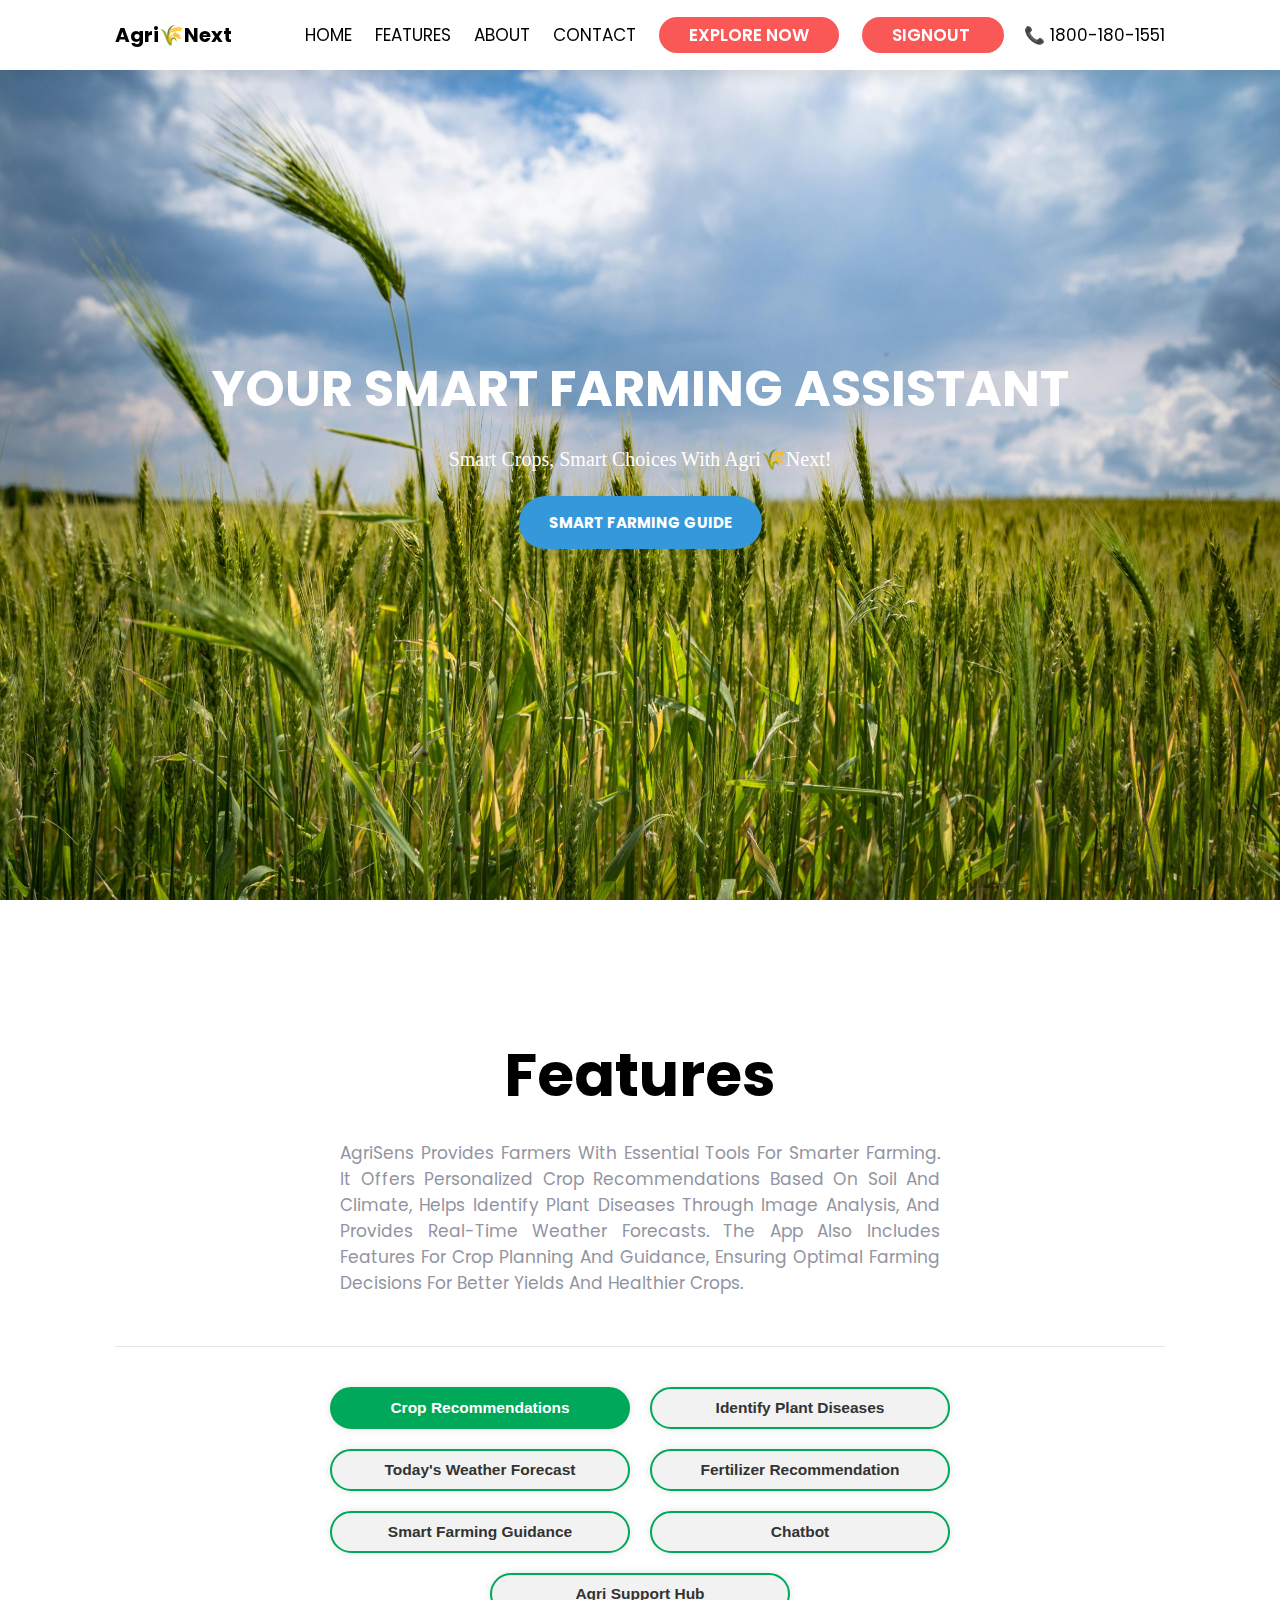
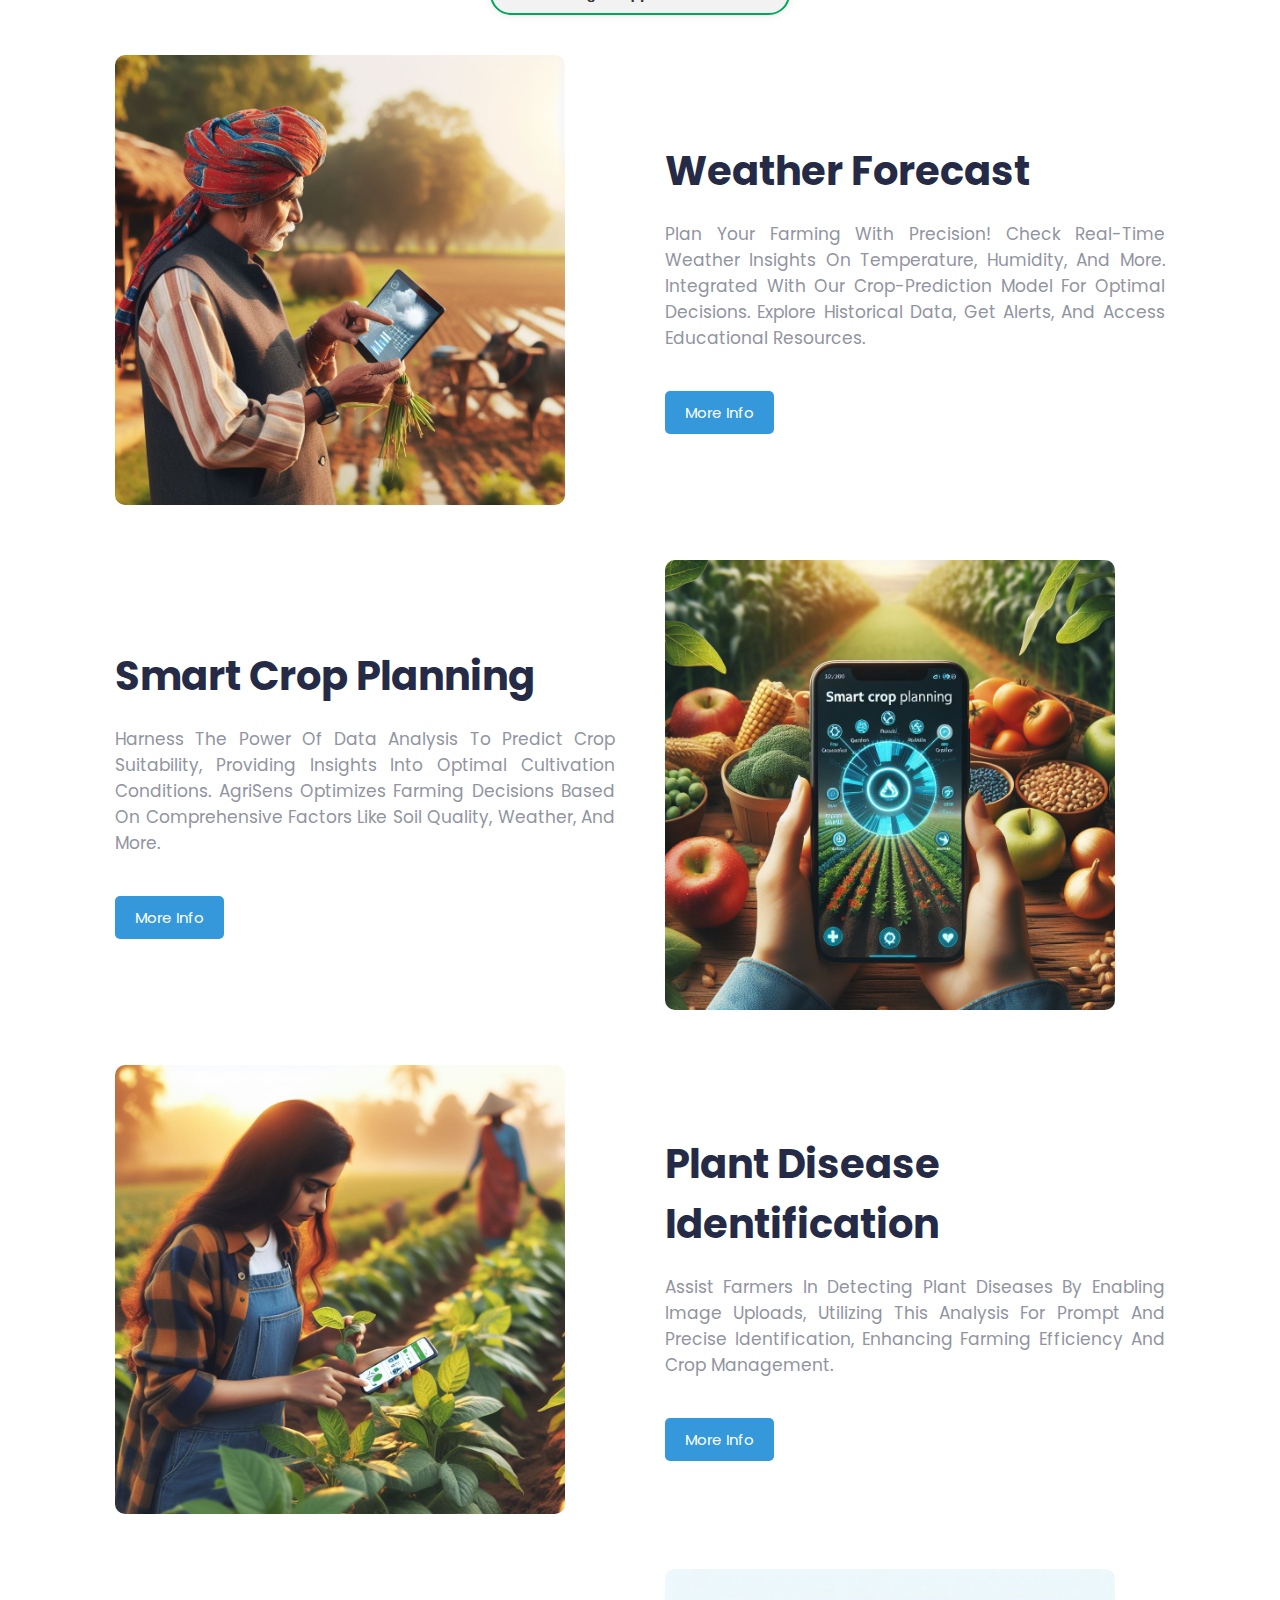
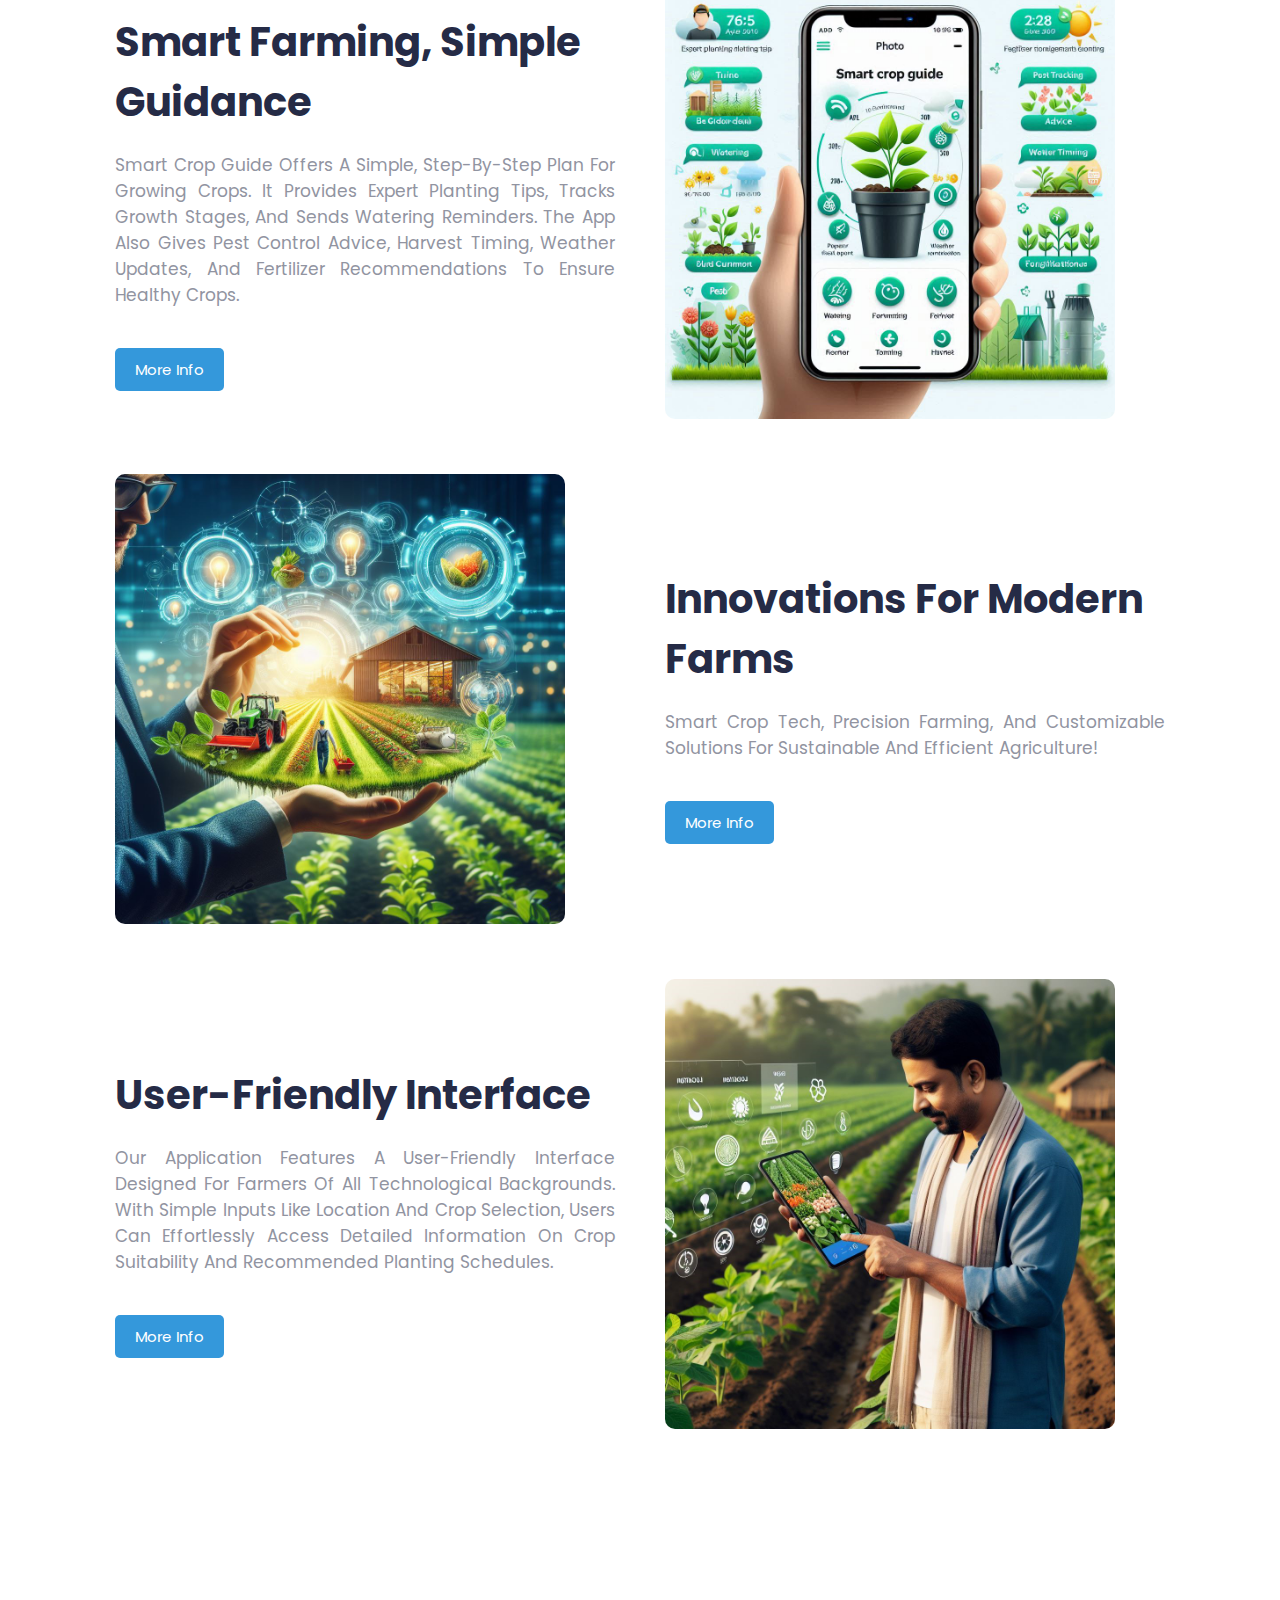
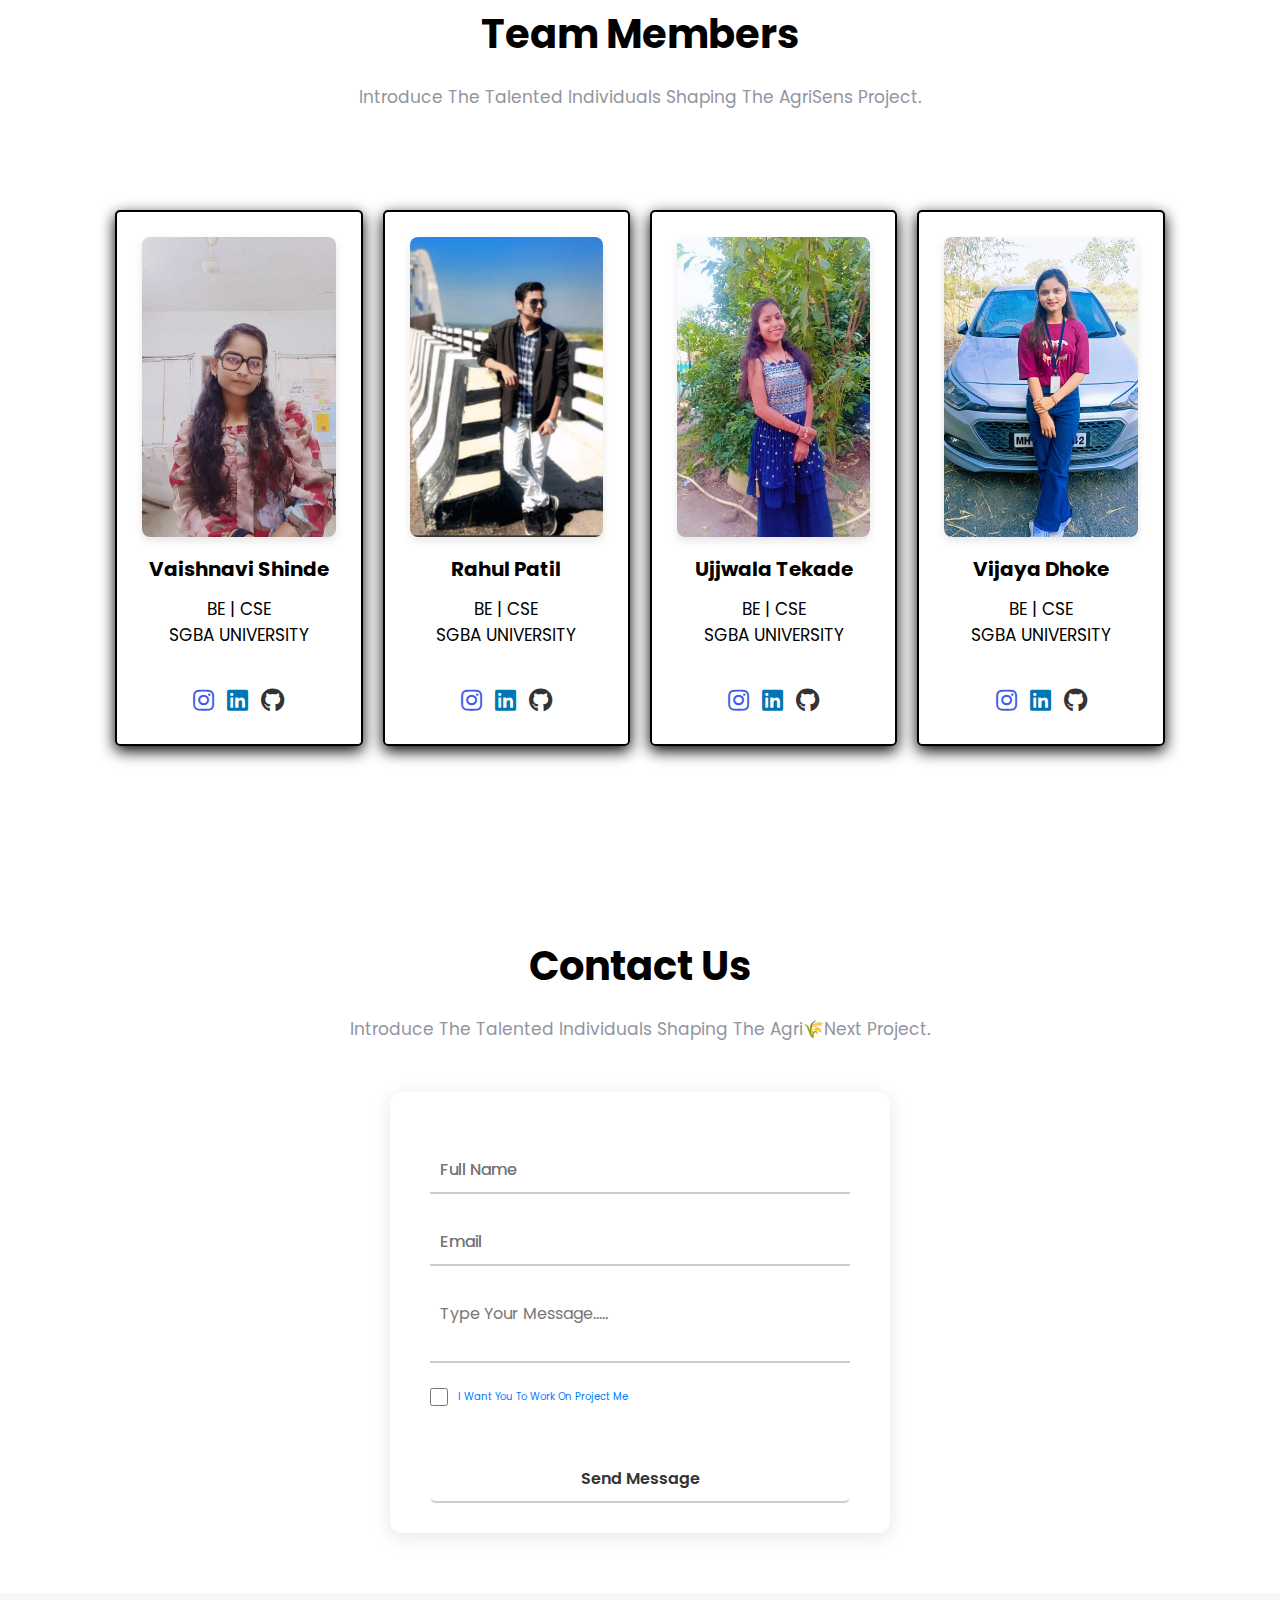
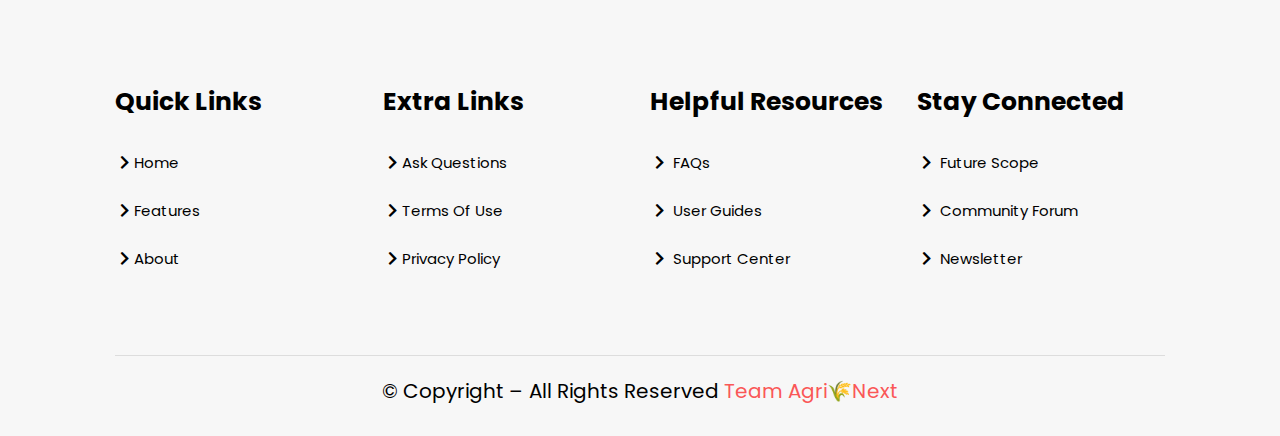
<file: AgriNext-web-app/index.html>
<!DOCTYPE html>
<html lang="en">
  <head>
    <meta charset="UTF-8" />
    <meta http-equiv="X-UA-Compatible" content="IE=edge" />
    <meta name="viewport" content="width=device-width, initial-scale=1.0" />
    <title>Agri🌾Next</title>
    <link rel="stylesheet" href="css/style.css" />
    <link
      rel="stylesheet"
      href="https://cdnjs.cloudflare.com/ajax/libs/font-awesome/5.15.4/css/all.min.css"
    />
  </head>

  <body>
    <!-- navbar sections starts  -->
    <header class="header">
      <div class="logo">
        <h1>Agri🌾Next</h1>
      </div>

      <nav class="navbar">
        <a href="#home">Home</a>
        <a href="#features">Features</a>
        <a href="#about">About</a>
        <a href="#footer">Contact</a>
        <a href="explore/index.html" class="btn">EXPLORE NOW</a>
          <a href="#" id="loginBtn" class="btn">Signout </a>
        <a href="#" id="callButton" title="Kisan Call Centre (KCC)">📞 1800-180-1551</a>
      </nav>
      
      <div class="fas fa-bars" id="menu-btn"></div>
    </header>
    <!-- navbar sections ends  -->
    
    <!-- home section stars  -->
    
    <section class="home" id="home">
      <div class="content">
        <h1>YOUR SMART FARMING ASSISTANT</h1>
        <p>Smart Crops, Smart Choices with Agri🌾Next!</p>

        <a href="guide/index.html" class="home-btn" target="_blank "
        >Smart Farming guide</a
        >
      </div>

      <div class="image">
        <img class="image" src="images/farming2.jpg" alt="heading-image" />
      </div>
    </section>

    <!-- home section ends -->

    <!-- features sectin starts  -->

    <section class="features" id="features">
      <div class="heading">
        <h1>Features</h1>
        <p>
          AgriSens provides farmers with essential tools for smarter farming. It
          offers personalized crop recommendations based on soil and climate,
          helps identify plant diseases through image analysis, and provides
          real-time weather forecasts. The app also includes features for crop
          planning and guidance, ensuring optimal farming decisions for better
          yields and healthier crops.
        </p>
      </div>

      <div class="button-container0">
        <a href="https://crop-recomm.streamlit.app/" class="buttonn active"
        >Crop Recommendations</a
        >
        <a
          href="https://agrisens-crop-disease-pred.streamlit.app/"
          class="buttonn"
          >Identify Plant Diseases</a
          >
        <a href="weather-forecast/index.html" class="buttonn"
        >Today's Weather Forecast</a
        >
        <a href="developing-phase/index.html" class="buttonn"
        >Fertilizer recommendation</a
        >

        <a href="guide/index.html" class="buttonn">Smart Farming Guidance</a>

        <a href="chatbot/index.html" class="buttonn">Chatbot </a>
        <a href="Agrohub/index.html" class="buttonn">Agri Support Hub </a>
      </div>

      <div class="row">
        <!-- 0 Tab  -->
        <div class="image">
          <img
          src="images/weather.jpg"
            alt="crop-planning"
            class="rounded-corner-image"
            />
        </div>

        <div class="content">
          <h1>weather Forecast</h1>
          <p>
            Plan Your Farming With Precision! Check Real-Time Weather Insights
            On Temperature, Humidity, And More. Integrated With Our
            Crop-Prediction Model For Optimal Decisions. Explore Historical
            Data, Get Alerts, And Access Educational Resources.
          </p>
          <a href="#" class="all-btn">more info</a>
        </div>

        <!-- 0 Tab  -->

        <!-- 1 Tab  -->

        <div class="content">
          <h1>Smart Crop Planning</h1>
          <p>
            Harness the power of data analysis to predict crop suitability,
            providing insights into optimal cultivation conditions. AgriSens
            optimizes farming decisions based on comprehensive factors like soil
            quality, weather, and more.
          </p>
          <a href="#" class="all-btn">more info</a>
        </div>

        <div class="image">
          <img
          src="images/crop-planning.jpg"
            alt="crop-planning"
            class="rounded-corner-image"
            />
        </div>

        <!-- 1 Tab  -->

        <!-- 2 Tab  -->
        <div class="image">
          <img
          src="images/desease-dect.jpeg"
          alt="Disease-Detection"
          class="rounded-corner-image"
          />
        </div>

        <div class="content">
          <h1>Plant Disease Identification</h1>
          <p>
            Assist farmers in detecting plant diseases by enabling image
            uploads, utilizing this analysis for prompt and precise
            identification, enhancing farming efficiency and crop management.
          </p>
          <a href="#" class="all-btn">more info</a>
        </div>

        <!-- 2 Tab  -->

        <!-- 3 Tab  -->

        <div class="content">
          <h1>Smart Farming, Simple Guidance</h1>
          <p>
            Smart Crop Guide offers a simple, step-by-step plan for growing
            crops. It provides expert planting tips, tracks growth stages, and
            sends watering reminders. The app also gives pest control advice,
            harvest timing, weather updates, and fertilizer recommendations to
            ensure healthy crops.
          </p>

          <a href="#" class="all-btn">more info</a>
        </div>

        <div class="image">
          <img
          src="images/guide.png"
          alt="ranked-recommendations"
          class="rounded-corner-image"
          />
        </div>

        <!-- 3 Tab  -->

        <!-- 4 Tab  -->

        <div class="image">
          <img
          src="images/modern-farm.jpg"
          alt="modern-farms"
          class="rounded-corner-image"
          />
        </div>

        <div class="content">
          <h1>Innovations for Modern Farms</h1>
          <p>
            Smart Crop Tech, Precision Farming, and Customizable Solutions for
            Sustainable and Efficient Agriculture!
          </p>
          <a href="#" class="all-btn">more info</a>
        </div>

        <!-- 4 Tab  -->

        <!-- 5 Tab  -->

        <div class="content">
          <h1>User-Friendly Interface</h1>
          <p>
            Our application features a user-friendly interface designed for
            farmers of all technological backgrounds. With simple inputs like
            location and crop selection, users can effortlessly access detailed
            information on crop suitability and recommended planting schedules.
          </p>
          <a href="#" class="all-btn">more info</a>
        </div>

        <div class="image">
          <img
          src="images/User-Friendly.jpeg"
          alt="user-friendly"
          class="rounded-corner-image"
          />
        </div>

        <!-- 5 Tab  -->
      </div>
    </section>

    <!-- features sectin ends -->

    <!-- about section starts  -->

    <section class="about" id="about">
      <div class="heading">
        <h1>Team Members</h1>
        <p>Introduce the talented individuals shaping the AgriSens project.</p>
      </div>

      <div class="box-container">
        <div class="box">
          <img src="images/vaishnavi.jpg" alt="member-1" />

          <h3>Vaishnavi Shinde</h3>
          <p>
            BE | CSE <br />
            SGBA UNIVERSITY
          </p>
          <a href="https://www.instagram.com/_its_vaishu.s_0064/#" target="_blank">
            <i class="fab fa-instagram"></i>
          </a>
          <a href="https://www.linkedin.com/in/vaishnavishinde004" target="_blank">
            <i class="fab fa-linkedin"></i>
          </a>
          <a href="https://github.com/CTT-Vaishnavi" target="_blank">
            <i class="fab fa-github"></i>
          </a>
        </div>
        
        <div class="box">
          <img src="images/Rahul.png" alt="member-3" />
          <h3>Rahul Patil</h3>
          <p>
            BE | CSE <br />
            SGBA UNIVERSITY
          </p>
          <a
          href="https://www.instagram.com/its___rahul_patil_/#"
          target="_blank"
          >
            <i class="fab fa-instagram"></i>
          </a>
          <a href="#" target="_blank">
            <i class="fab fa-linkedin"></i>
          </a>
          <a href="#" target="_blank">
            <i class="fab fa-github"></i>
          </a>
        </div>

        <div class="box">
          <img src="images/Ujjwala.jpg" alt="member-2" />

          <h3>Ujjwala Tekade</h3>
          <p>
            BE | CSE <br />
            SGBA UNIVERSITY
          </p>
          <a
          href="https://www.instagram.com/ujjukharche99/#"
          target="_blank"
          >
            <i class="fab fa-instagram"></i>
          </a>
          <a
          href="https://www.linkedin.com/in/ujjwala-tekade-46b252319"
            target="_blank"
            >
            <i class="fab fa-linkedin"></i>
          </a>
          <a href="https://github.com/tekaleujjwala" target="_blank">
            <i class="fab fa-github"></i>
          </a>
        </div>


        <div class="box">
          <img src="./images/Viju.jpg" alt="member-4" />

          <h3>Vijaya Dhoke</h3>
          <p>
            BE | CSE <br />
            SGBA UNIVERSITY
          </p>
          <a
            href="https://www.instagram.com/d_vijaya22/#"
            target="_blank"
            >
            <i class="fab fa-instagram"></i>
          </a>
          <a
          href="#"
          target="_blank"
          >
            <i class="fab fa-linkedin"></i>
          </a>
          <a href="#" target="_blank">
            <i class="fab fa-github"></i>
          </a>
        </div>
      </div>
    </section>

    <!-- about section ends -->
    <!-- contact us -->

    <section class="about" id="about">
      <div class="heading">
        <h1>Contact Us</h1>
        <p>Introduce the talented individuals shaping the Agri🌾Next project.</p>
      </div>
      <form action="https://api.web3forms.com/submit" method="POST">
          <div class="inputBox">
                            <input type="hidden" name="access_key" value="da7823d7-1889-4950-8437-74af7064b064">
                            <input type="text" name="first_name"  required="required" placeholder="Full Name">
                            <span>Full Name</span>
          </div>

          <div class="inputBox">
                            <input type="email" name="email" required="required" placeholder="Email">
                            <span>Email</span>
          </div>

          <div class="inputBox">
                            <textarea name="message" required="required"  ></textarea>
                            <span>Type your message.....</span>
          </div>

          <div class="from-check">
                            <input type="checkbox" class="form-check-input" id="isclient">
                            <label  type="name" for="isclient" style="color: #007BFF;">I want you to work on project me</label>
          </div>

          <div class="inputBox">
                    <input type="submit" name="" value="Send Message" class="btn">                 
          </div>
      </form>

    </section>
    <!-- contact us -->

    <!-- footer section starts  -->

    <section class="footer" id="footer">
      <div class="box-container">
        <div class="box">
          <h3>quick links</h3>
          <a href="#home"><i class="fas fa-chevron-right"></i>home</a>
          <a href="#features"><i class="fas fa-chevron-right"></i>features</a>
          <a href="#about"><i class="fas fa-chevron-right"></i>about</a>
        </div>

        <div class="box">
          <h3>extra links</h3>
          <a href="#"><i class="fas fa-chevron-right"></i>ask questions</a>
          <a href="#"><i class="fas fa-chevron-right"></i>terms of use</a>
          <a href="#"><i class="fas fa-chevron-right"></i>privacy policy</a>
        </div>

        <div class="box">
          <h3>Helpful Resources</h3>
          <a href="#"><i class="fas fa-chevron-right"></i> FAQs</a>
          <a href="#"><i class="fas fa-chevron-right"></i> User Guides</a>
          <a href="#"><i class="fas fa-chevron-right"></i> Support Center</a>
        </div>

        <div class="box">
          <h3>Stay Connected</h3>
          <a href="#"><i class="fas fa-chevron-right"></i> Future Scope</a>
          <a href="#"><i class="fas fa-chevron-right"></i> Community Forum</a>
          <a href="#"><i class="fas fa-chevron-right"></i> Newsletter</a>
        </div>
      </div>

      <div class="credit">
        © Copyright – All Rights Reserved
        <a href="" target="_blank"><span>Team Agri🌾Next</span> </a>
      </div>
    </section>

    <!-- footer section ends -->
      <script src="script.js"></script>
    </chat>


    <script src="js/main.js"></script>
  </body>
</html>
</file>
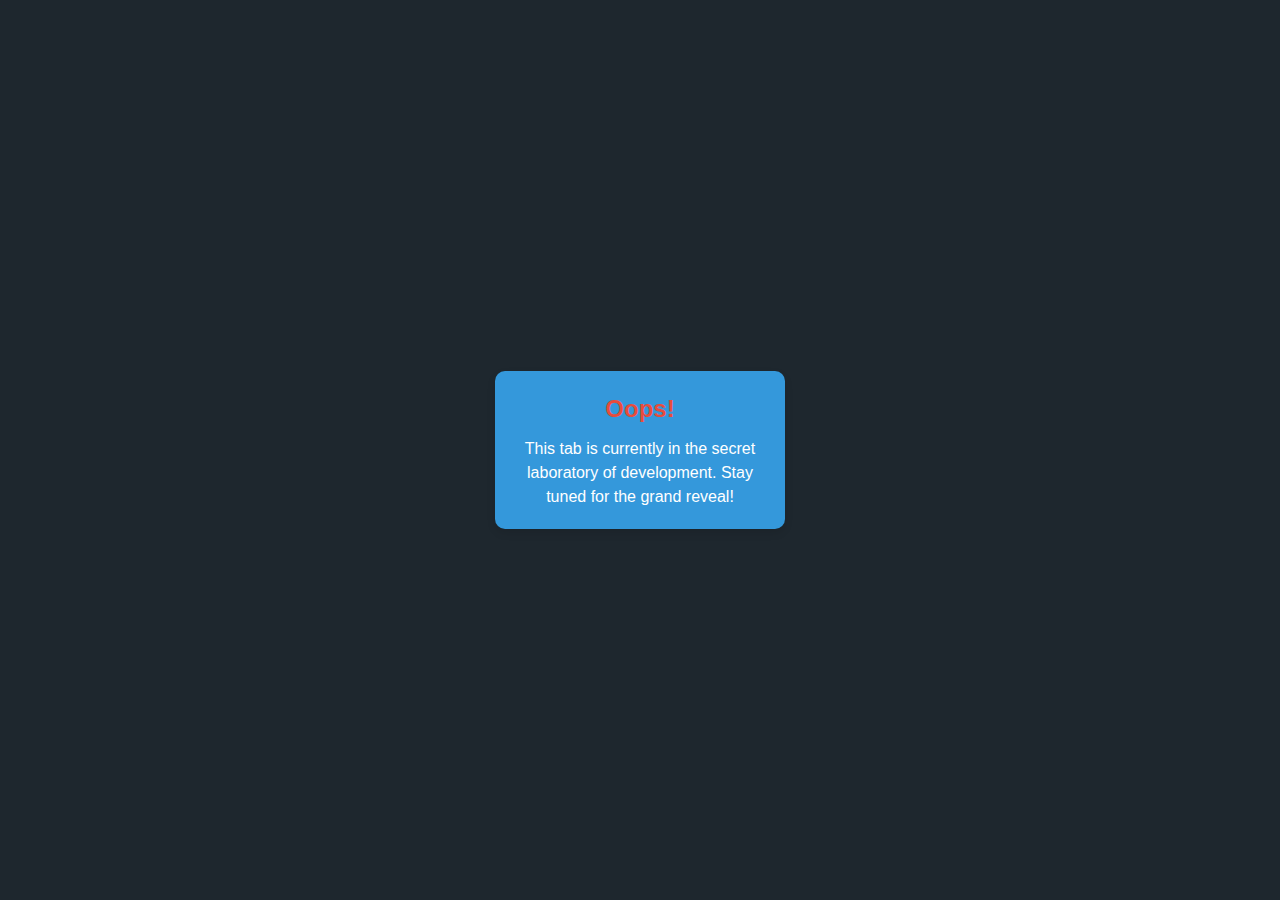
<file: AgriNext-web-app/Agrohub/index.html>
<!DOCTYPE html>
<html lang="en">
<head>
    <meta charset="UTF-8">
    <meta name="viewport" content="width=device-width, initial-scale=1.0">
    <title>Under Development Tab</title>
    <style>
        body {
            font-family: 'Roboto', sans-serif;
            margin: 0;
            padding: 0;
            display: flex;
            align-items: center;
            justify-content: center;
            height: 100vh;
            background-color: #1e272e;
            color: #ecf0f1;
        }

        .development-tab {
            background-color: #3498db;
            color: #ffffff;
            padding: 20px;
            border-radius: 10px;
            text-align: center;
            max-width: 250px;
            box-shadow: 0 4px 8px rgba(0, 0, 0, 0.1);
            animation: popUp 1s ease-in-out infinite alternate;
        }

        .development-tab .oops {
            color: #e74c3c;
            font-size: 24px;
            font-weight: bold;
            margin-bottom: 10px;
        }

        .development-tab p {
            margin: 0;
            font-size: 16px;
            line-height: 1.5;
        }

        @keyframes popUp {
            from {
                transform: scale(1);
            }
            to {
                transform: scale(1.05);
            }
        }
    </style>
</head>
<body>
    <div class="development-tab">
        <p class="oops">Oops!</p>
        <p>This tab is currently in the secret laboratory of development. Stay tuned for the grand reveal!</p>
    </div>
</body>
</html>
</file>
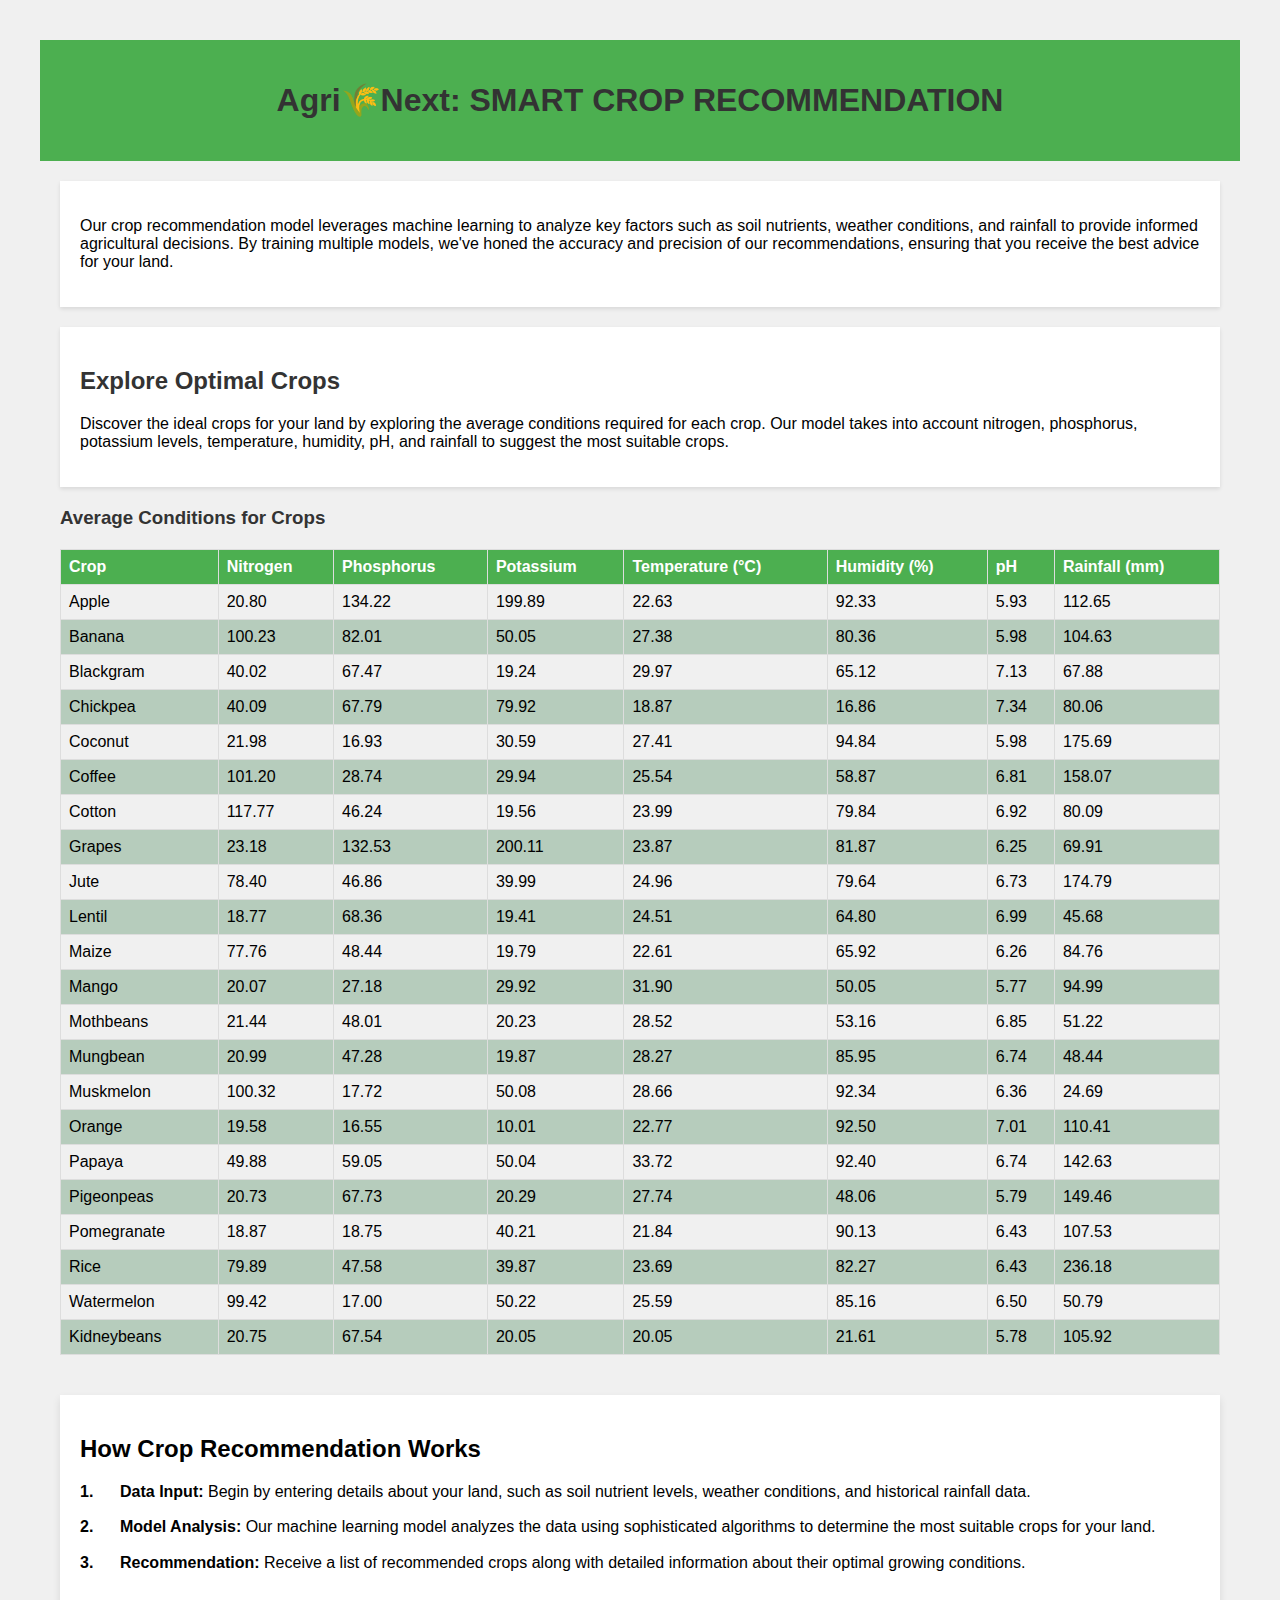
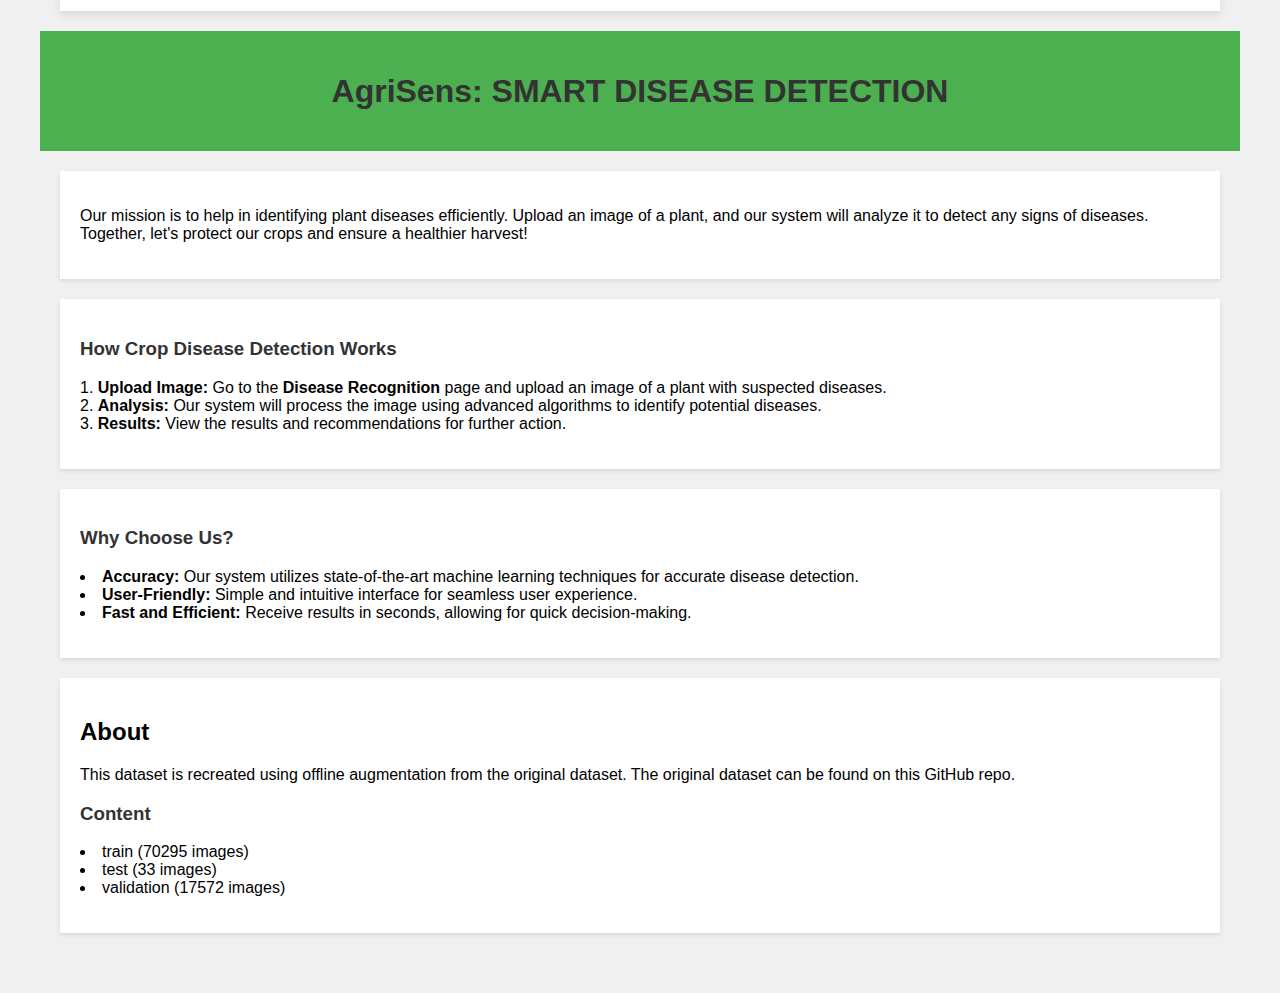
<file: AgriNext-web-app/explore/index.html>
<!DOCTYPE html>
<html lang="en">

<head>
  <meta charset="UTF-8">
  <meta name="viewport" content="width=device-width, initial-scale=1.0">
  <title>Agri🌾Next: Smart Crop Recommendation</title>
  <link rel="stylesheet" href="index.css">
</head>

<body>
  <header>
    <h1>Agri🌾Next: SMART CROP RECOMMENDATION</h1>
  </header>
  <main>
    <section id="model-intro">
      <p>Our crop recommendation model leverages machine learning to analyze key factors such as soil nutrients, weather
        conditions, and rainfall to provide informed agricultural decisions. By training multiple models, we've honed
        the accuracy and precision of our recommendations, ensuring that you receive the best advice for your land.</p>
    </section>
    <section id="explore-crops">
      <h2>Explore Optimal Crops</h2>
      <p>Discover the ideal crops for your land by exploring the average conditions required for each crop. Our model
        takes into account nitrogen, phosphorus, potassium levels, temperature, humidity, pH, and rainfall to suggest
        the most suitable crops.</p>
    </section>
    <section id="crops-table">
      <h3>Average Conditions for Crops</h3>
      <table id="crop-table">
        <thead>
          <tr>
            <th>Crop</th>
            <th>Nitrogen</th>
            <th>Phosphorus</th>
            <th>Potassium</th>
            <th>Temperature (°C)</th>
            <th>Humidity (%)</th>
            <th>pH</th>
            <th>Rainfall (mm)</th>
          </tr>
        </thead>
        <tbody>
          <!-- Table rows will be inserted here by JavaScript -->
        </tbody>
      </table>
    </section>
  </main>

  <section id="crop-recommendation-how-it-works">
    <h2>How Crop Recommendation Works</h2>
    <ol>
      <li><strong>Data Input:</strong> Begin by entering details about your land, such as soil nutrient levels, weather
        conditions, and historical rainfall data.</li>
      <li><strong>Model Analysis:</strong> Our machine learning model analyzes the data using sophisticated algorithms
        to determine the most suitable crops for your land.</li>
      <li><strong>Recommendation:</strong> Receive a list of recommended crops along with detailed information about
        their optimal growing conditions.</li>
    </ol>
  </section>


  <header>
    <h1>AgriSens: SMART DISEASE DETECTION</h1>
  </header>

  <section id="smart-disease-detection">
    <p>Our mission is to help in identifying plant diseases efficiently. Upload an image of a plant, and our system will
      analyze it to detect any signs of diseases. Together, let's protect our crops and ensure a healthier harvest!</p>
  </section>

  <section id="smart-disease-detection">
    <h3>How Crop Disease Detection Works</h3>
    <ol>
      <li><strong>Upload Image:</strong> Go to the <strong>Disease Recognition</strong> page and upload an image of a
        plant with suspected diseases.</li>
      <li><strong>Analysis:</strong> Our system will process the image using advanced algorithms to identify potential
        diseases.</li>
      <li><strong>Results:</strong> View the results and recommendations for further action.</li>
    </ol>
  </section>

  <section id="smart-disease-detection">
    <h3>Why Choose Us?</h3>
    <ul>
      <li><strong>Accuracy:</strong> Our system utilizes state-of-the-art machine learning techniques for accurate
        disease detection.</li>
      <li><strong>User-Friendly:</strong> Simple and intuitive interface for seamless user experience.</li>
      <li><strong>Fast and Efficient:</strong> Receive results in seconds, allowing for quick decision-making.</li>
    </ul>
  </section>


  <section id="about-project">
    <h2>About</h2>
    <p>This dataset is recreated using offline augmentation from the original dataset. The original dataset can be found
      on this GitHub repo.</p>
    <h3>Content</h3>
    <ul>
      <li>train (70295 images)</li>
      <li>test (33 images)</li>
      <li>validation (17572 images)</li>
    </ul>
  </section>



  <script src="index.js"></script>
   <!-- Start of Tawk.to Script -->
    <script type="text/javascript">
    var Tawk_API=Tawk_API||{}, Tawk_LoadStart=new Date();
    (function(){
    var s1=document.createElement("script"),s0=document.getElementsByTagName("script")[0];
    s1.async=true;
    s1.src='https://embed.tawk.to/6937e0ac53959f197f74930d/1jc14b8qh';
    s1.charset='UTF-8';
    s1.setAttribute('crossorigin','*');
    s0.parentNode.insertBefore(s1,s0);
    })();
    </script>
    <!-- End of Tawk.to Script -->
</body>

</html>
</file>
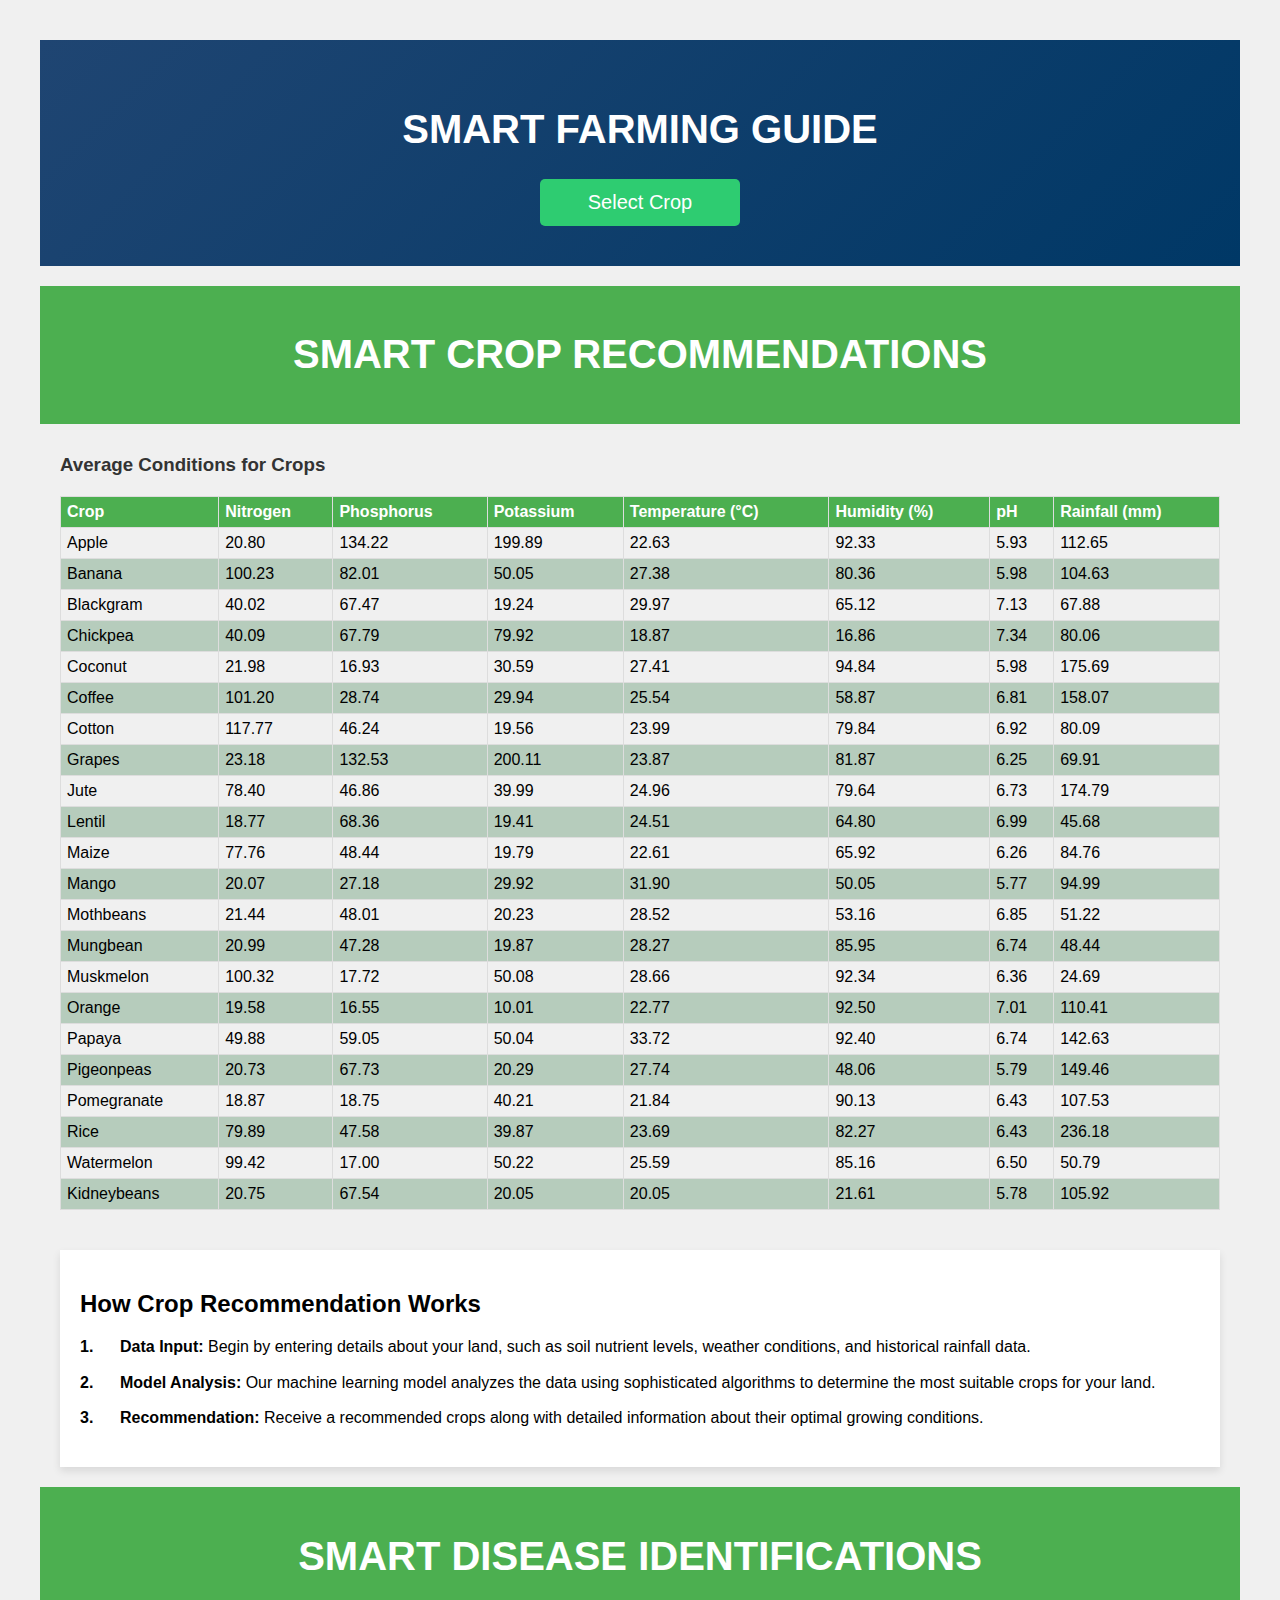
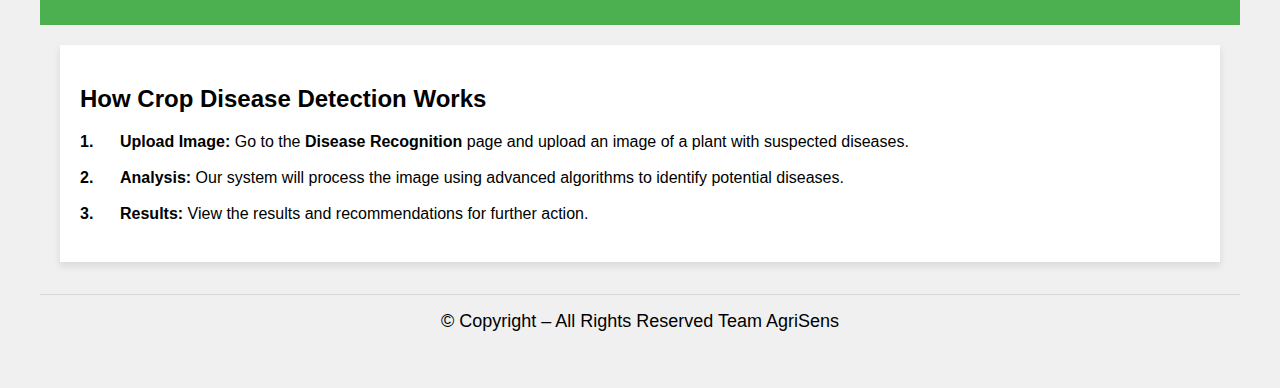
<file: AgriNext-web-app/guide/index.html>
<!DOCTYPE html>
<html lang="en">
  <head>
    <meta charset="UTF-8" />
    <meta name="viewport" content="width=device-width, initial-scale=1.0" />
    <title>Guidance</title>
    <link rel="stylesheet" href="styles.css" />
  </head>

  <body>
    <div class="container">
      <header class="hero">
        <h1>SMART FARMING GUIDE</h1>
        <div class="dropdown">
          <button class="dropbtn" onclick="toggleDropdown()">
            Select Crop
          </button>
          <div id="dropdownContent" class="dropdown-content">
            <a href="#" onclick="showCrop('apple')">Apple</a>
            <a href="#" onclick="showCrop('banana')">Banana</a>
            <a href="#" onclick="showCrop('blackgram')">Black gram</a>
            <a href="#" onclick="showCrop('chickpea')">Chickpea</a>
            <a href="#" onclick="showCrop('coffee')">Coffee</a>
            <a href="#" onclick="showCrop('coconut')">Coconut</a>
            <a href="#" onclick="showCrop('cotton')">Cotton</a>
            <a href="#" onclick="showCrop('grapes')">Grapes</a>
            <a href="#" onclick="showCrop('jute')">Jute</a>
            <a href="#" onclick="showCrop('kidneybeans')">Kidneybeans</a>
            <a href="#" onclick="showCrop('lentil')">Lentil</a>
            <a href="#" onclick="showCrop('maize')">Maize</a>
            <a href="#" onclick="showCrop('mungbean')">Mung bean</a>
            <a href="#" onclick="showCrop('mothbeans')">Moth beans</a>
            <a href="#" onclick="showCrop('muskmelon')">Muskmelon</a>
            <a href="#" onclick="showCrop('orange')">Orange</a>
            <a href="#" onclick="showCrop('papaya')">Papaya</a>
            <a href="#" onclick="showCrop('pigeonpeas')">Pigeon peas</a>
            <a href="#" onclick="showCrop('pomegranate')">Pomegranate</a>
            <a href="#" onclick="showCrop('rice')">Rice</a>
            <a href="#" onclick="showCrop('watermelon')">Watermelon</a>
            <a href="#" onclick="showCrop('mango')">Mango</a>
          </div>
        </div>
      </header>
      <div id="cropInfo" class="crop-info">
        <!-- Crop information will be displayed here -->
      </div>
    </div>

    <header>
      <h1>SMART CROP RECOMMENDATIONS</h1>
    </header>
    <main>
      <!-- <section id="model-intro">
        <p>
          Our crop recommendation model leverages machine learning to analyze
          key factors such as soil nutrients, weather conditions, and rainfall
          to provide informed agricultural decisions. By training multiple
          models, we've honed the accuracy and precision of our recommendations,
          ensuring that you receive the best advice for your land.
        </p>
      </section>
      <section id="explore-crops">
        <h2>Explore Optimal Crops</h2>
        <p>
          Discover the ideal crops for your land by exploring the average
          conditions required for each crop. Our model takes into account
          nitrogen, phosphorus, potassium levels, temperature, humidity, pH, and
          rainfall to suggest the most suitable crops.
        </p>
      </section> -->
      <section id="crops-table">
        <h3>Average Conditions for Crops</h3>
        <table id="crop-table">
          <thead>
            <tr>
              <th>Crop</th>
              <th>Nitrogen</th>
              <th>Phosphorus</th>
              <th>Potassium</th>
              <th>Temperature (°C)</th>
              <th>Humidity (%)</th>
              <th>pH</th>
              <th>Rainfall (mm)</th>
            </tr>
          </thead>
          <tbody>
            <!-- Table rows will be inserted here by JavaScript -->
          </tbody>
        </table>
      </section>
    </main>

    <section id="crop-recommendation-how-it-works">
      <h2>How Crop Recommendation Works</h2>
      <ol>
        <li>
          <strong>Data Input:</strong> Begin by entering details about your
          land, such as soil nutrient levels, weather conditions, and historical
          rainfall data.
        </li>
        <li>
          <strong>Model Analysis:</strong> Our machine learning model analyzes
          the data using sophisticated algorithms to determine the most suitable
          crops for your land.
        </li>
        <li>
          <strong>Recommendation:</strong> Receive a recommended crops
          along with detailed information about their optimal growing
          conditions.
        </li>
      </ol>
    </section>

    <header>
      <h1>SMART DISEASE IDENTIFICATIONS</h1>
    </header>

    <!-- <section id="smart-disease-detection">
      <p>
        Our mission is to help in identifying plant diseases efficiently. Upload
        an image of a plant, and our system will analyze it to detect any signs
        of diseases. Together, let's protect our crops and ensure a healthier
        harvest!
      </p>
    </section> -->

    <section id="crop-recommendation-how-it-works">
      <h2>How Crop Disease Detection Works</h2>
      <ol>
        <li>
          <strong>Upload Image:</strong> Go to the
          <strong>Disease Recognition</strong> page and upload an image of a
          plant with suspected diseases.
        </li>
        <li>
          <strong>Analysis:</strong> Our system will process the image using
          advanced algorithms to identify potential diseases.
        </li>
        <li>
          <strong>Results:</strong> View the results and recommendations for
          further action.
        </li>
      </ol>
    </section>

    <!-- <section id="about-project">
      <h2>About</h2>
      <p>
        This dataset is recreated using offline augmentation from the original
        dataset. The original dataset can be found on this GitHub repo.
      </p>
      <h3>Content</h3>
      <ul>
        <li>train (70295 images)</li>
        <li>test (33 images)</li>
        <li>validation (17572 images)</li>
      </ul>
    </section> -->

    <section class="footer">
      <p class="footer-text">© Copyright – All Rights Reserved Team AgriSens</p>
    </div>

  </section>
    <script src="script.js"></script>
  </body>
</html>
</file>
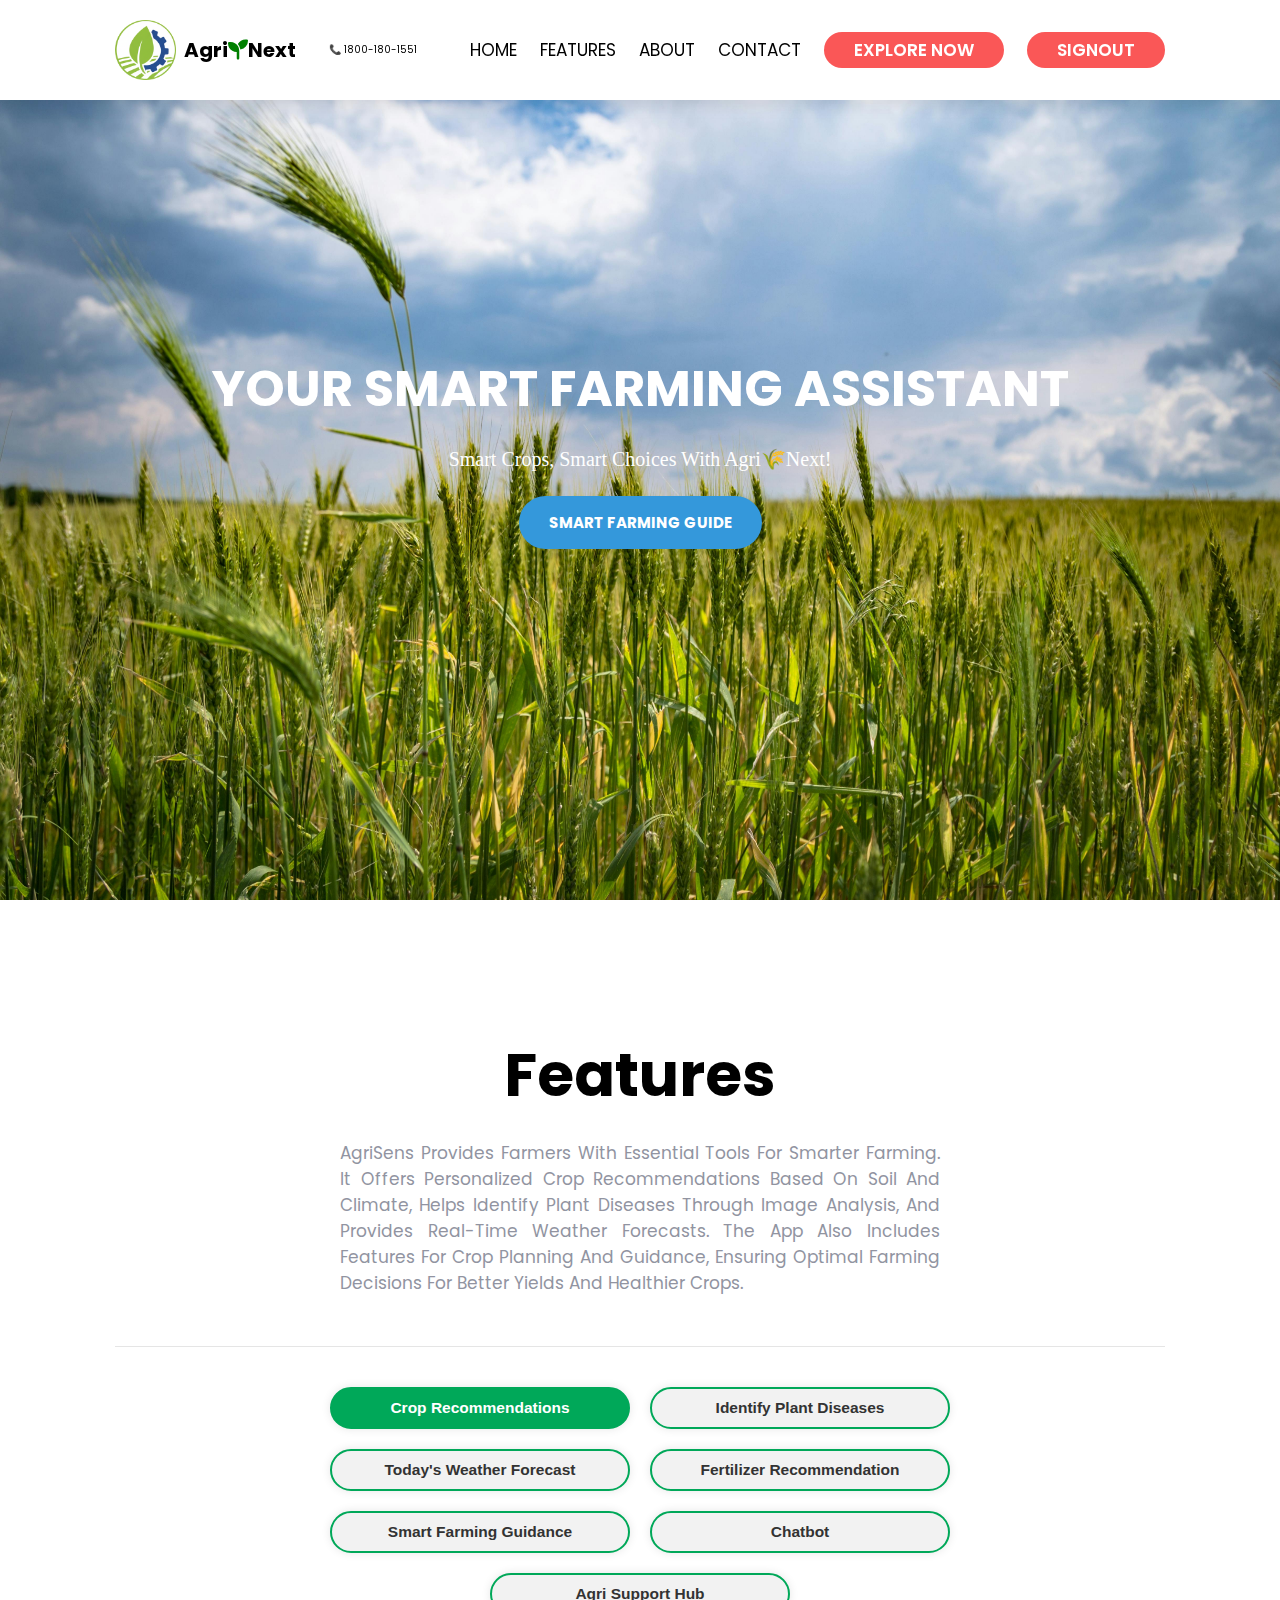
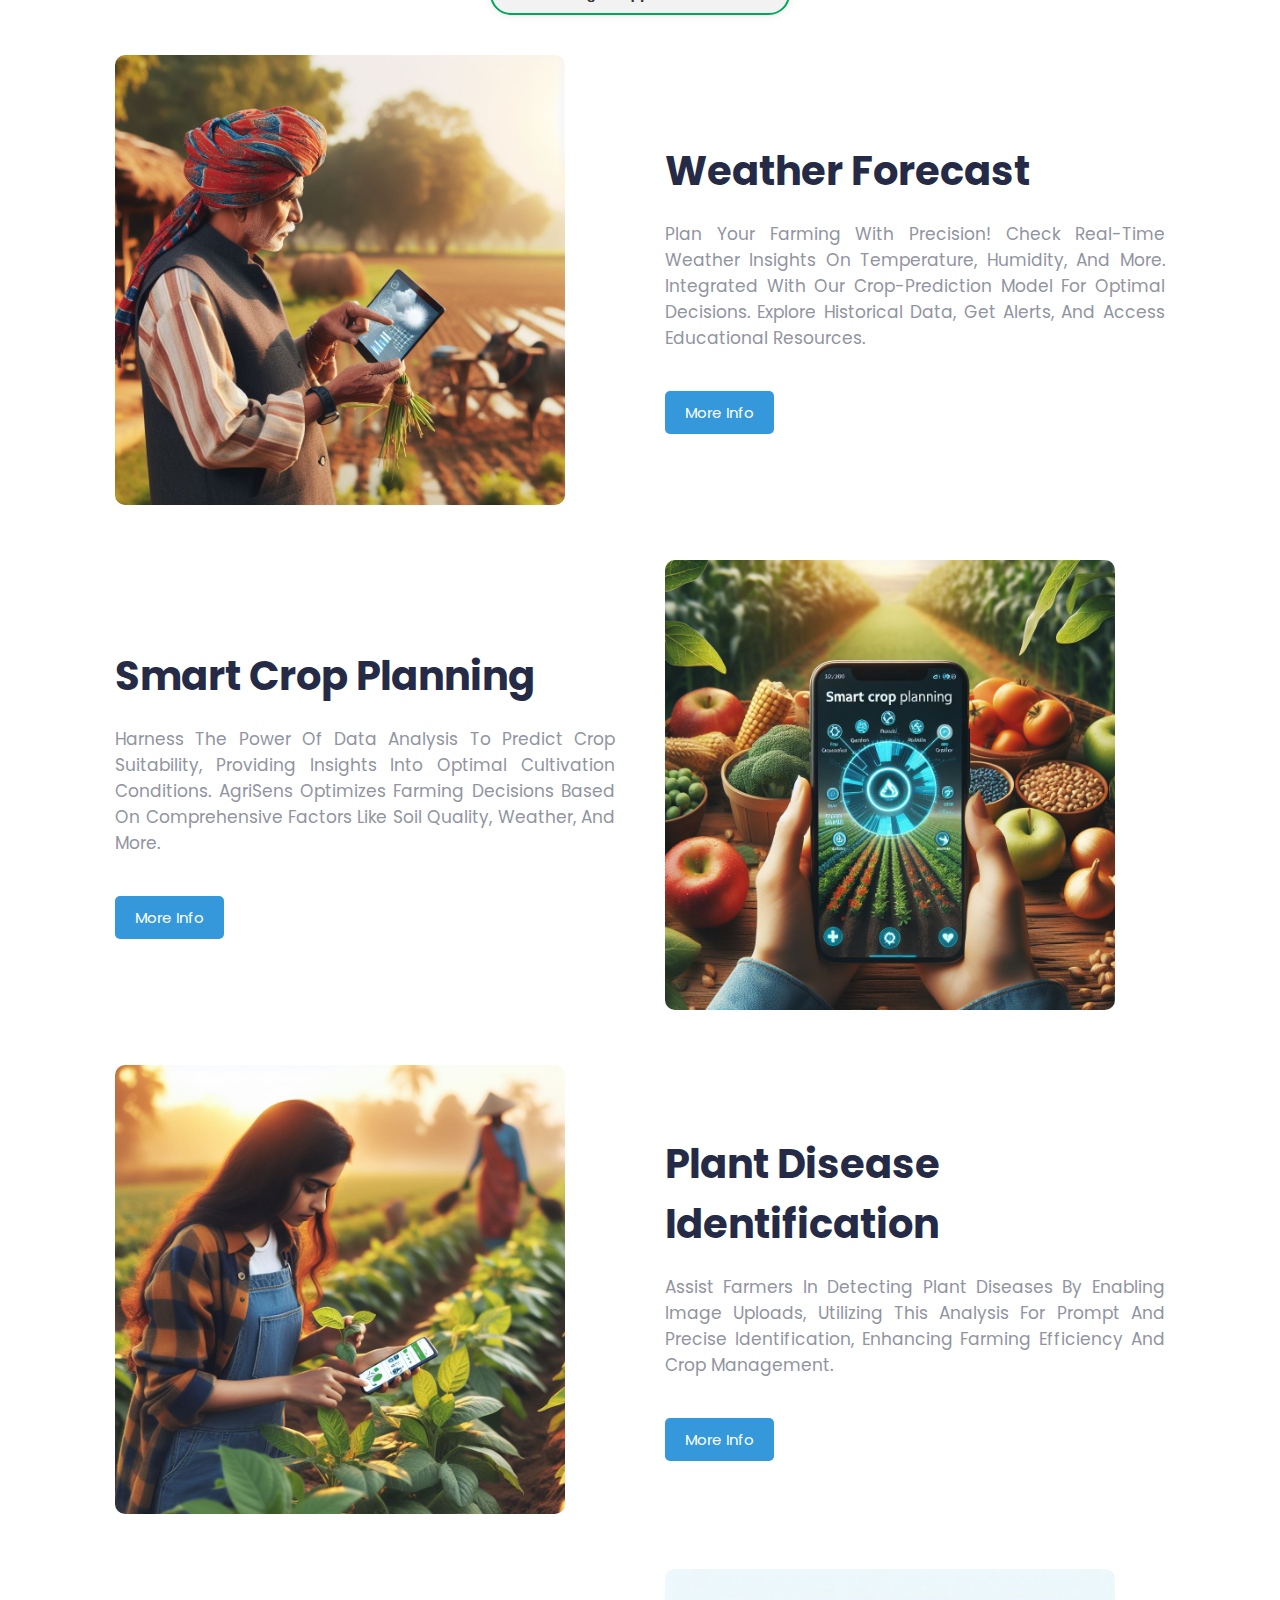
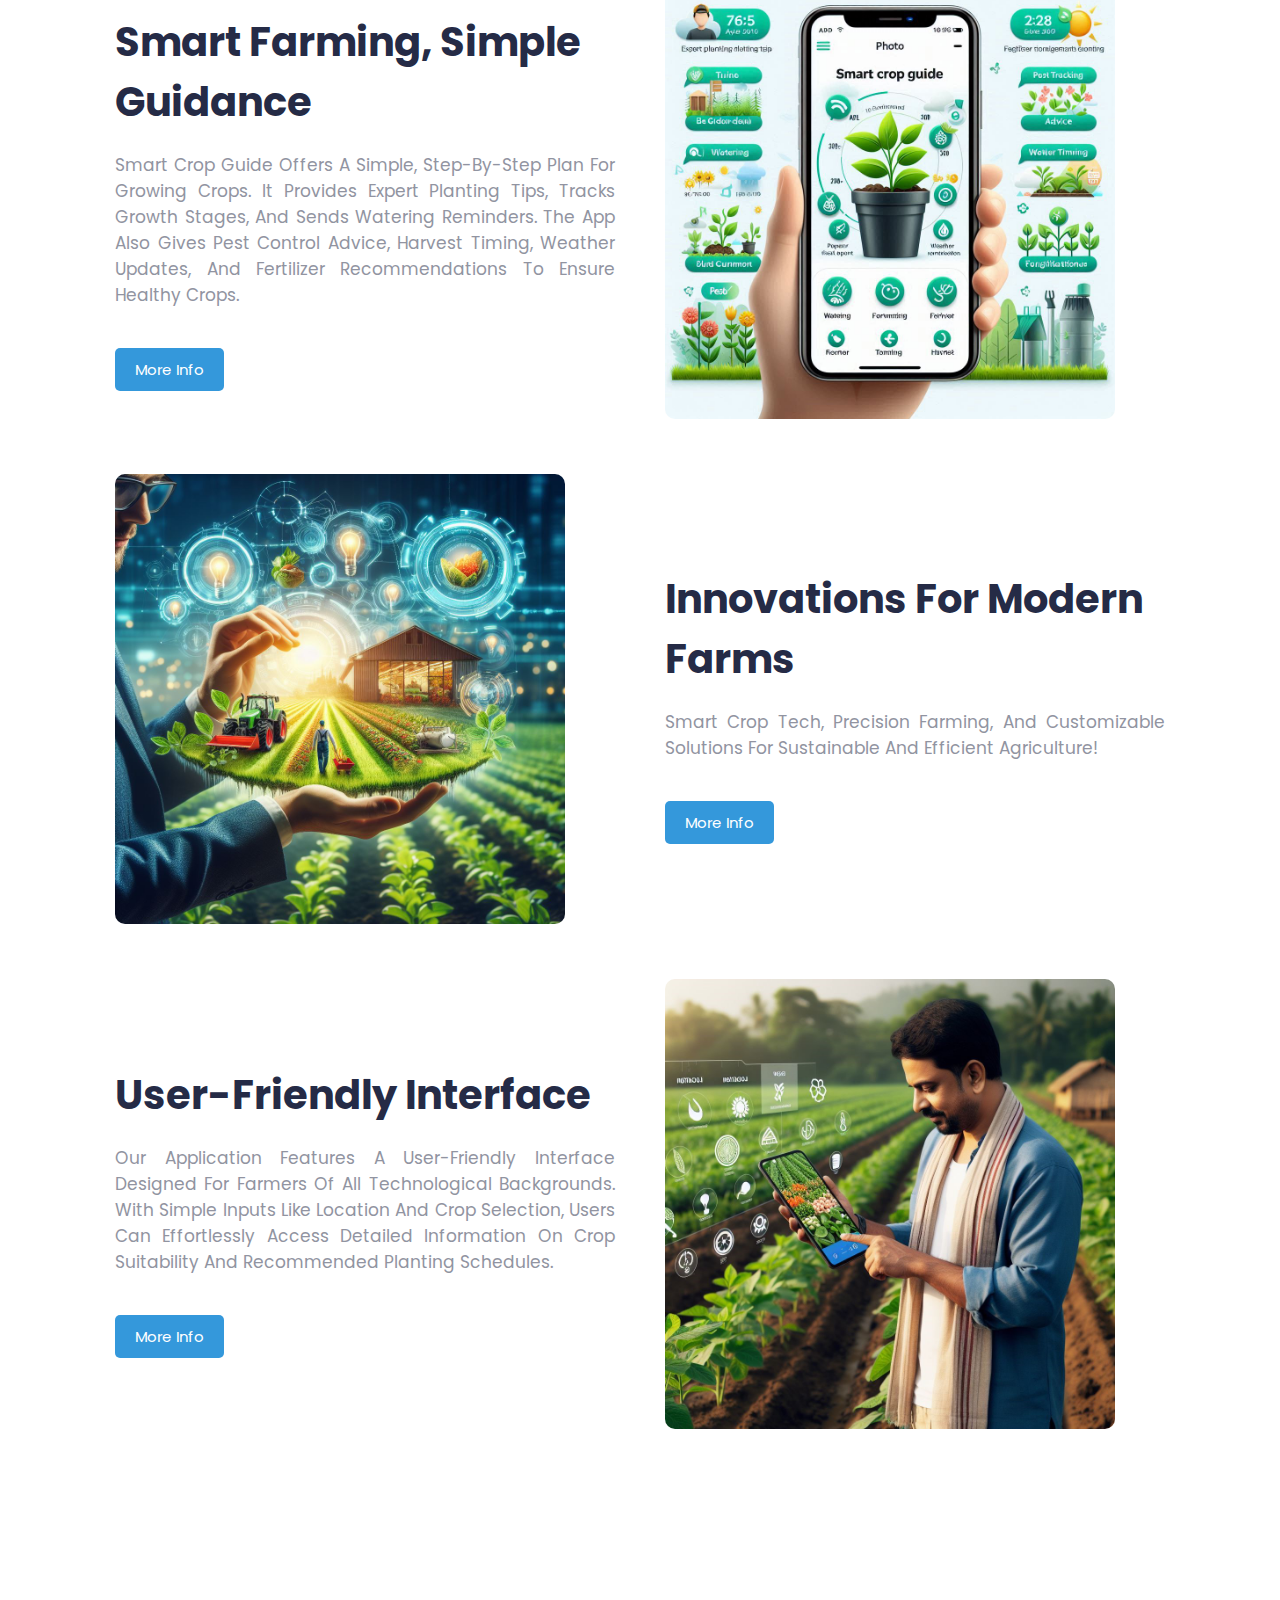
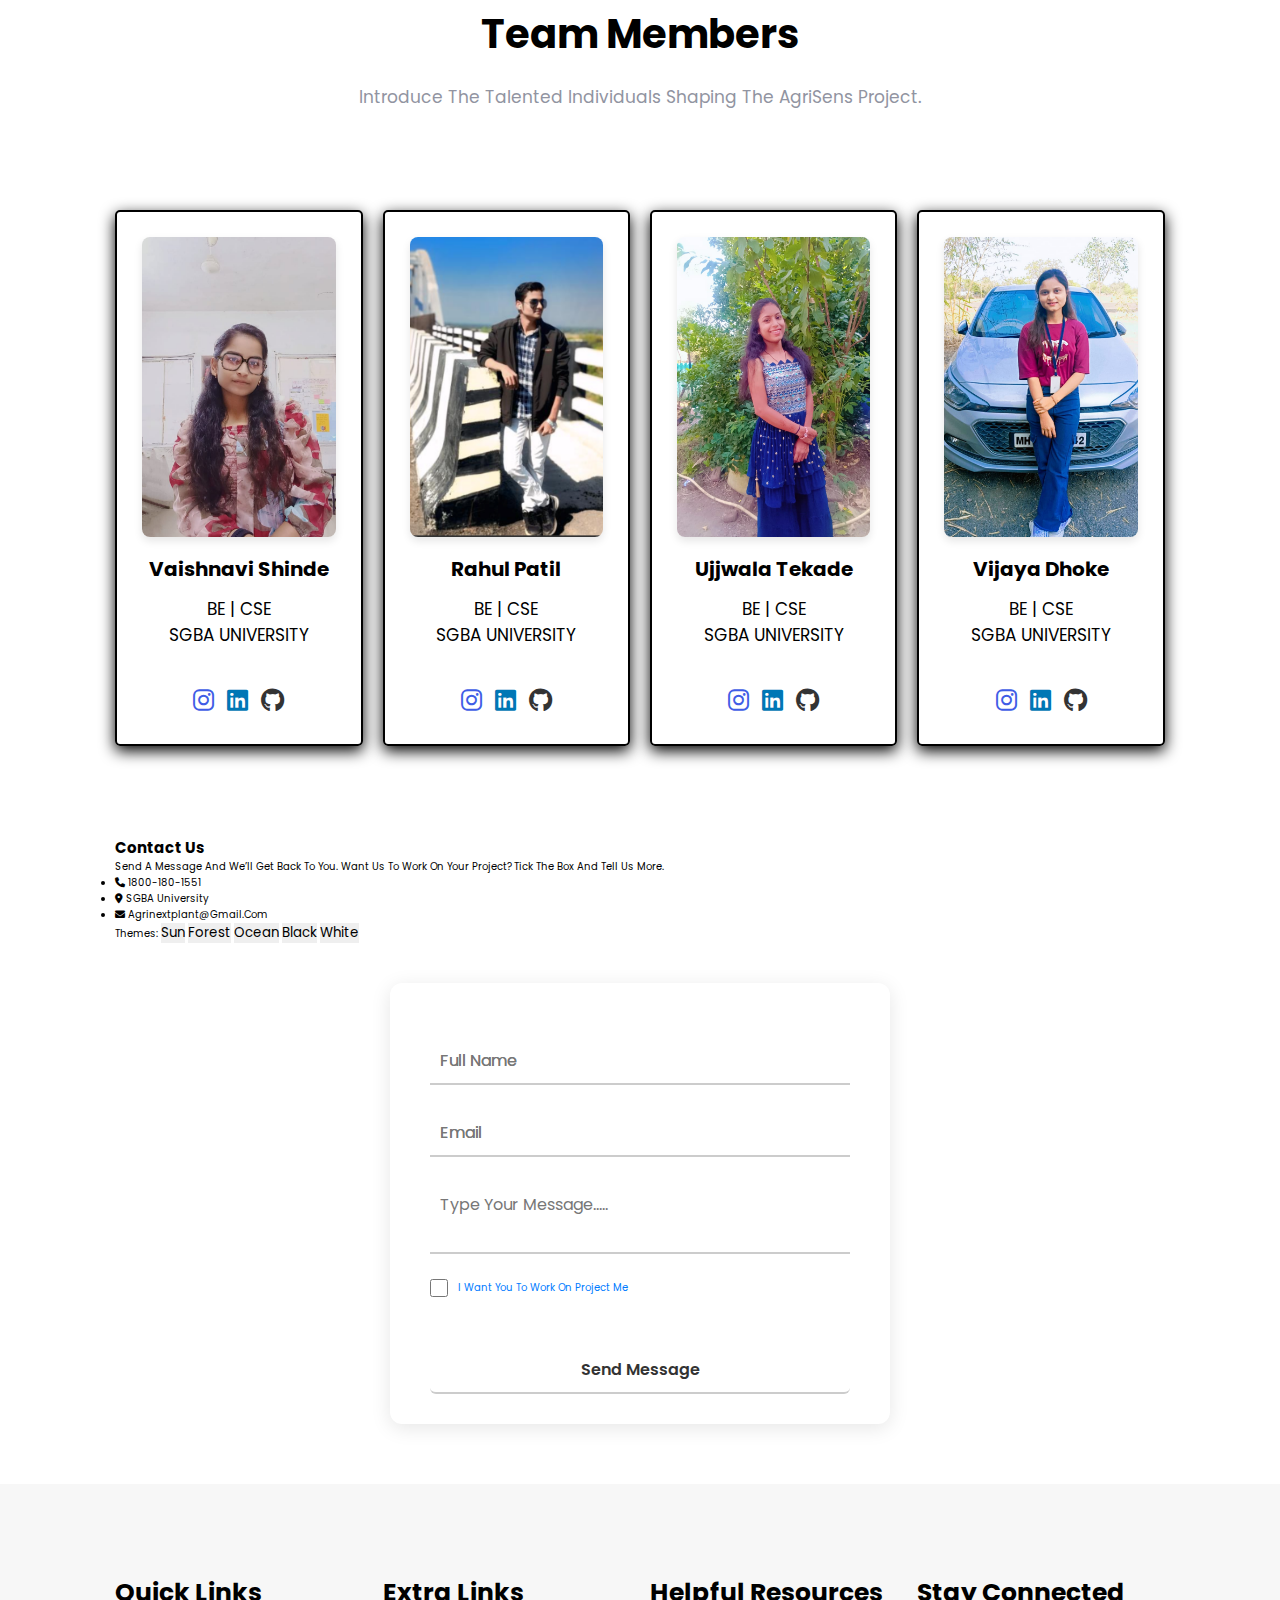
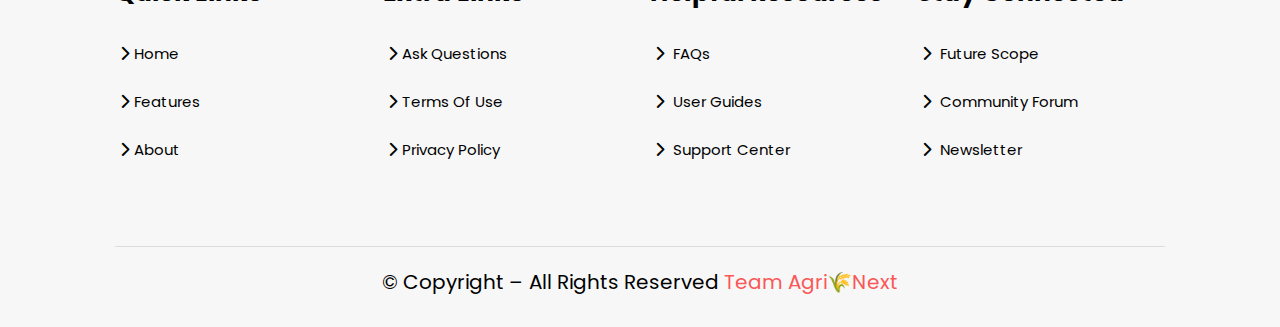
<file: AgriNext-web-app/home.html>
<!DOCTYPE html>
<html lang="en">
  <head>
    <meta charset="UTF-8" />
    <meta http-equiv="X-UA-Compatible" content="IE=edge" />
    <meta name="viewport" content="width=device-width, initial-scale=1.0" />
    <title>Agri🌾Next-Smart Farming</title>
    <link rel="shortcut icon" href="./images/output-onlinepngtools.png" type="image/x-icon">
    <link rel="stylesheet" href="css/style.css" />
    <link
      rel="stylesheet"
      href="https://cdnjs.cloudflare.com/ajax/libs/font-awesome/5.15.4/css/all.min.css"
    />
    <link rel="stylesheet" href="https://cdnjs.cloudflare.com/ajax/libs/font-awesome/6.5.0/css/all.min.css">

  </head>

  <body>
    <!-- navbar sections starts  -->
    <header class="header">
      <div class="logo" style="display: flex; align-items: center; gap: 8px;">
        <img src="./images/output-onlinepngtools (1).png" height="60px" alt="">
        <h1>Agri<i class="fas fa-seedling plant-icon" style="color: green;"></i>Next</h1>
      </div>
      <a href="#" id="callButton" title="Kisan Call Centre (KCC)">📞 1800-180-1551</a>
      
      <nav class="navbar">
        <a href="./home.html">Home</a>
        <a href="#features">Features</a>
        <a href="#about">About</a>
        <a href="#contact">Contact</a>
        <a href="explore/index.html" class="btn">EXPLORE NOW</a>
        <a href="./index.html" id="loginBtn" class="btn">Signout </a>
        
      </nav>
      
      <div class="fas fa-bars" id="menu-btn"></div>
      
    </header>
    <!-- navbar sections ends  -->
    
    <!-- home section stars  -->
    
    <section class="home" id="home">
      <div class="content">
        <h1>YOUR SMART FARMING ASSISTANT</h1>
        <p>Smart Crops, Smart Choices with Agri🌾Next!</p>

        <a href="guide/index.html" class="home-btn" target="_blank "
        >Smart Farming guide</a
        >
      </div>

      <div class="image">
        <img class="image" src="images/farming2.jpg" alt="heading-image" />
      </div>
    </section>

    <!-- home section ends -->

    <!-- features sectin starts  -->

    <section class="features" id="features">
      <div class="heading">
        <h1>Features</h1>
        <p>
          AgriSens provides farmers with essential tools for smarter farming. It
          offers personalized crop recommendations based on soil and climate,
          helps identify plant diseases through image analysis, and provides
          real-time weather forecasts. The app also includes features for crop
          planning and guidance, ensuring optimal farming decisions for better
          yields and healthier crops.
        </p>
      </div>

      <div class="button-container0">
        <a href="https://crop-recomm.streamlit.app/" class="buttonn active"
        >Crop Recommendations</a
        >
        <a
          href="https://agrisens-crop-disease-pred.streamlit.app/"
          class="buttonn"
          >Identify Plant Diseases</a
          >
        <a href="weather-forecast/index.html" class="buttonn"
        >Today's Weather Forecast</a
        >
        <a href="developing-phase/index.html" class="buttonn"
        >Fertilizer recommendation</a
        >

        <a href="guide/index.html" class="buttonn">Smart Farming Guidance</a>

        <a href="chatbot/index.html" class="buttonn">Chatbot </a>
        <a href="Agrohub/index.html" class="buttonn">Agri Support Hub </a>
      </div>

      <div class="row">
        <!-- 0 Tab  -->
        <div class="image">
          <img
          src="images/weather.jpg"
            alt="crop-planning"
            class="rounded-corner-image"
            />
        </div>

        <div class="content">
          <h1>weather Forecast</h1>
          <p>
            Plan Your Farming With Precision! Check Real-Time Weather Insights
            On Temperature, Humidity, And More. Integrated With Our
            Crop-Prediction Model For Optimal Decisions. Explore Historical
            Data, Get Alerts, And Access Educational Resources.
          </p>
          <a href="#" class="all-btn">more info</a>
        </div>

        <!-- 0 Tab  -->

        <!-- 1 Tab  -->

        <div class="content">
          <h1>Smart Crop Planning</h1>
          <p>
            Harness the power of data analysis to predict crop suitability,
            providing insights into optimal cultivation conditions. AgriSens
            optimizes farming decisions based on comprehensive factors like soil
            quality, weather, and more.
          </p>
          <a href="#" class="all-btn">more info</a>
        </div>

        <div class="image">
          <img
          src="images/crop-planning.jpg"
            alt="crop-planning"
            class="rounded-corner-image"
            />
        </div>

        <!-- 1 Tab  -->

        <!-- 2 Tab  -->
        <div class="image">
          <img
          src="images/desease-dect.jpeg"
          alt="Disease-Detection"
          class="rounded-corner-image"
          />
        </div>

        <div class="content">
          <h1>Plant Disease Identification</h1>
          <p>
            Assist farmers in detecting plant diseases by enabling image
            uploads, utilizing this analysis for prompt and precise
            identification, enhancing farming efficiency and crop management.
          </p>
          <a href="#" class="all-btn">more info</a>
        </div>

        <!-- 2 Tab  -->

        <!-- 3 Tab  -->

        <div class="content">
          <h1>Smart Farming, Simple Guidance</h1>
          <p>
            Smart Crop Guide offers a simple, step-by-step plan for growing
            crops. It provides expert planting tips, tracks growth stages, and
            sends watering reminders. The app also gives pest control advice,
            harvest timing, weather updates, and fertilizer recommendations to
            ensure healthy crops.
          </p>

          <a href="#" class="all-btn">more info</a>
        </div>

        <div class="image">
          <img
          src="images/guide.png"
          alt="ranked-recommendations"
          class="rounded-corner-image"
          />
        </div>

        <!-- 3 Tab  -->

        <!-- 4 Tab  -->

        <div class="image">
          <img
          src="images/modern-farm.jpg"
          alt="modern-farms"
          class="rounded-corner-image"
          />
        </div>

        <div class="content">
          <h1>Innovations for Modern Farms</h1>
          <p>
            Smart Crop Tech, Precision Farming, and Customizable Solutions for
            Sustainable and Efficient Agriculture!
          </p>
          <a href="#" class="all-btn">more info</a>
        </div>

        <!-- 4 Tab  -->

        <!-- 5 Tab  -->

        <div class="content">
          <h1>User-Friendly Interface</h1>
          <p>
            Our application features a user-friendly interface designed for
            farmers of all technological backgrounds. With simple inputs like
            location and crop selection, users can effortlessly access detailed
            information on crop suitability and recommended planting schedules.
          </p>
          <a href="#" class="all-btn">more info</a>
        </div>

        <div class="image">
          <img
          src="images/User-Friendly.jpeg"
          alt="user-friendly"
          class="rounded-corner-image"
          />
        </div>

        <!-- 5 Tab  -->
      </div>
    </section>

    <!-- features sectin ends -->

    <!-- about section starts  -->

    <section class="about" id="about">
      <div class="heading">
        <h1>Team Members</h1>
        <p>Introduce the talented individuals shaping the AgriSens project.</p>
      </div>

      <div class="box-container">
        <div class="box">
          <img src="images/vaishnavi.jpg" alt="member-1" />

          <h3>Vaishnavi Shinde</h3>
          <p>
            BE | CSE <br />
            SGBA UNIVERSITY
          </p>
          <a href="https://www.instagram.com/_its_vaishu.s_0064/#" target="_blank">
            <i class="fab fa-instagram"></i>
          </a>
          <a href="https://www.linkedin.com/in/vaishnavishinde004" target="_blank">
            <i class="fab fa-linkedin"></i>
          </a>
          <a href="https://github.com/CTT-Vaishnavi" target="_blank">
            <i class="fab fa-github"></i>
          </a>
        </div>
        
        <div class="box">
          <img src="images/Rahul.png" alt="member-3" />
          <h3>Rahul Patil</h3>
          <p>
            BE | CSE <br />
            SGBA UNIVERSITY
          </p>
          <a
          href="https://www.instagram.com/its___rahul_patil_/#"
          target="_blank"
          >
            <i class="fab fa-instagram"></i>
          </a>
          <a href="#" target="_blank">
            <i class="fab fa-linkedin"></i>
          </a>
          <a href="#" target="_blank">
            <i class="fab fa-github"></i>
          </a>
        </div>

        <div class="box">
          <img src="images/Ujjwala.jpg" alt="member-2" />

          <h3>Ujjwala Tekade</h3>
          <p>
            BE | CSE <br />
            SGBA UNIVERSITY
          </p>
          <a
          href="https://www.instagram.com/ujjukharche99/#"
          target="_blank"
          >
            <i class="fab fa-instagram"></i>
          </a>
          <a
          href="https://www.linkedin.com/in/ujjwala-tekade-46b252319"
            target="_blank"
            >
            <i class="fab fa-linkedin"></i>
          </a>
          <a href="https://github.com/tekaleujjwala" target="_blank">
            <i class="fab fa-github"></i>
          </a>
        </div>


        <div class="box">
          <img src="./images/Viju.jpg" alt="member-4" />

          <h3>Vijaya Dhoke</h3>
          <p>
            BE | CSE <br />
            SGBA UNIVERSITY
          </p>
          <a
            href="https://www.instagram.com/d_vijaya22/#"
            target="_blank"
            >
            <i class="fab fa-instagram"></i>
          </a>
          <a
          href="#"
          target="_blank"
          >
            <i class="fab fa-linkedin"></i>
          </a>
          <a href="#" target="_blank">
            <i class="fab fa-github"></i>
          </a>
        </div>
      </div>
    </section>

    <!-- about section ends -->
    <!-- contact us -->

    <section class="contact-section" id="contact">
      <div class="contact-info">
          <h2>Contact Us</h2>
          <p>Send a message and we’ll get back to you. Want us to work on your project? tick the box and tell us more.</p>
          
          <ul>
            <li><i class="fa-solid fa-phone"></i> 1800-180-1551</li>
            <li><i class="fa-solid fa-location-dot"></i> SGBA University</li>
            <li><i class="fa-solid fa-envelope"></i> <a href="mailto:agrinextplant@gmail.com">agrinextplant@gmail.com</a></li>          </ul>

          <div class="themes">
            <span>Themes:</span>
            <button id="sun">Sun</button>
            <button id="forest">Forest</button>
            <button id="ocean">Ocean</button>
            <button id="black">Black</button>
            <button id="white">White</button>
          </div>

      </div>

      <div class="form-container">
    <form action="https://api.web3forms.com/submit" method="POST" id="contactForm" autocomplete="off">

        <div class="inputBox">
            <input type="hidden" name="access_key" value="ced1b7a1-4ccf-47df-a750-d36761ef15a8">
            <input type="text" name="first_name" required="required" placeholder="Full Name" autocomplete="off">
            <span>Full Name</span>
        </div>

        <div class="inputBox">
            <input type="email" name="email" required="required" placeholder="Email" autocomplete="off">
            <span>Email</span>
        </div>

        <div class="inputBox">
            <textarea name="message" required="required" autocomplete="off"></textarea>
            <span>Type your message.....</span>
        </div>

        <div class="from-check">
            <input type="checkbox" class="form-check-input" id="isclient" name="client_request">
            <label for="isclient" style="color: #007BFF;">I want you to work on project me</label>
        </div>

        <div class="inputBox">
            <input type="submit" value="Send Message" class="btn">
        </div>
    </form>
</div>
    </section>


    <!-- footer section starts  -->

    <section class="footer" id="footer">
      <div class="box-container">
        <div class="box">
          <h3>quick links</h3>
          <a href="#home"><i class="fas fa-chevron-right"></i>home</a>
          <a href="#features"><i class="fas fa-chevron-right"></i>features</a>
          <a href="#about"><i class="fas fa-chevron-right"></i>about</a>
        </div>

        <div class="box">
          <h3>extra links</h3>
          <a href="#"><i class="fas fa-chevron-right"></i>ask questions</a>
          <a href="#"><i class="fas fa-chevron-right"></i>terms of use</a>
          <a href="#"><i class="fas fa-chevron-right"></i>privacy policy</a>
        </div>

        <div class="box">
          <h3>Helpful Resources</h3>
          <a href="#"><i class="fas fa-chevron-right"></i> FAQs</a>
          <a href="#"><i class="fas fa-chevron-right"></i> User Guides</a>
          <a href="#"><i class="fas fa-chevron-right"></i> Support Center</a>
        </div>

        <div class="box">
          <h3>Stay Connected</h3>
          <a href="#"><i class="fas fa-chevron-right"></i> Future Scope</a>
          <a href="#"><i class="fas fa-chevron-right"></i> Community Forum</a>
          <a href="#"><i class="fas fa-chevron-right"></i> Newsletter</a>
        </div>
      </div>

      <div class="credit">
        © Copyright – All Rights Reserved
        <a href="" target="_blank"><span>Team Agri🌾Next</span> </a>
      </div>
    </section>

    <!-- footer section ends -->
         <!-- footer section ends -->
    <script src="script.js"></script>

    <!-- Start of Tawk.to Script -->
    <script type="text/javascript">
    var Tawk_API=Tawk_API||{}, Tawk_LoadStart=new Date();
    (function(){
    var s1=document.createElement("script"),s0=document.getElementsByTagName("script")[0];
    s1.async=true;
    s1.src='https://embed.tawk.to/6937e0ac53959f197f74930d/1jc14b8qh';
    s1.charset='UTF-8';
    s1.setAttribute('crossorigin','*');
    s0.parentNode.insertBefore(s1,s0);
    })();
    </script>
    <!-- End of Tawk.to Script -->

    <script src="js/main.js"></script>
  </body>
</html>

      <script src="script.js"></script>
    </chat>


    <script src="js/main.js"></script>
  </body>
</html>
</file>
<file: AgriNext-web-app/css/style.css>
@import url("https://fonts.googleapis.com/css2?family=Poppins:wght@100;200;300;400;600;700&display=swap");

* {
  font-family: "Poppins", sans-serif;
  margin: 0;
  padding: 0;
  box-sizing: border-box;
  outline: none;
  border: none;
  text-transform: capitalize;
  transition: 0.2s ease-in-out;
  color: #000;
  text-decoration: none;
}

::selection {
  background-color: var(--Soft-Red);
  color: #fff;
}

::-webkit-scrollbar {
  width: 12px;
}

::-webkit-scrollbar-thumb {
  background-color: var(--Soft-Blue);
}

section {
  padding: 2rem 9%;
}

html {
  font-size: 62.5%;
  scroll-behavior: smooth;
  overflow-x: hidden;
}

.heading {
  text-align: center;
  font-size: 2rem;
  color: var(--Very-Dark-Blue);
  margin-top: 10rem;
  margin-bottom: 5rem;
}

.heading h1 {
  padding-bottom: 2rem;
}

.heading p {
  max-width: 60rem;
  margin: auto;
  color: var(--Grayish-Blue);
  font-size: 1.7rem;
}

.all-btn {
  padding: 1rem 3rem;
  font-size: 1.5rem;
  background-color: var(--Soft-Blue);
  border-radius: 0.5rem;
  color: #fff;
}

.all-btn:hover {
  background-color: transparent;
  color: var(--Soft-Blue);
  border: 2px solid var(--Soft-Blue);
  color: white;
}

:root {
  --Soft-Blue: hsl(231, 69%, 60%);
  --Soft-Red: #fa5757;
  --Grayish-Blue: hsl(229, 8%, 60%);
  --Very-Dark-Blue: hsl(229, 31%, 21%);
  --box-shadow: 0.5rem 0.5rem 0 hsl(231, 69%, 60%);
  --text-shadow: 0.4rem 0.4rem 0 rgba(0, 0, 0, 0.2);
  --border: 0.2rem solid var(--green);
}

/* navbar sections starts */
.header {
  padding: 2rem 9%;
  display: flex;
  justify-content: space-between;
  align-items: center;
  position: fixed;
  top: 0;
  right: 0%;
  left: 0;
  z-index: 10000;
  background-color: #fff;
  box-shadow: 0rem 0.5rem 1.5rem rgba(0, 0, 0, 0.1);
}

.header .logo {
  cursor: pointer;
}

.header .navbar a {
  margin-left: 2rem;
  font-size: 1.7rem;
  text-transform: uppercase;
}

.header .navbar a:hover {
  color: var(--Soft-Red);
}

.header .navbar .btn {
  padding: 0.6rem 3rem;
  background-color: var(--Soft-Red);
  color: #fff;
  border-radius: 5rem;
}

.header .navbar .btn:hover {
  color: var(--Soft-Red);
  background-color: transparent;
  border: 2px solid var(--Soft-Red);
}

#menu-btn {
  padding: 1rem 1rem;
  background-color: #eee;
  font-size: 3rem;
  color: var(--Soft-Blue);
  border-radius: 0.5rem;
  cursor: pointer;
  display: none;
}

/* Media Queries */

@media (max-width: 991px) {
  html {
    font-size: 55%;
  }

  .header {
    padding: 2rem;
  }
}

@media (max-width: 768px) {
  #menu-btn {
    display: initial;
  }

  .header .navbar {
    position: absolute;
    top: 115%;
    right: 2rem;
    box-shadow: var(--box-shadow);
    width: 33rem;
    border-radius: 2rem;
    border: 2px solid var(--Soft-Blue);
    background-color: #fff;
    transform: scale(0);
    transform-origin: top right;
  }

  .header .navbar.active {
    transform: scale(1);
  }

  .header .navbar a {
    margin: 2.5rem;
    text-align: center;
    display: block;
    font-size: 2rem;
  }
}

@media (max-width: 450px) {
  html {
    font-size: 50%;
  }
}

/* navbar sections ends */

/* home section starts  */

.home {
  position: relative;
  display: flex;
  justify-content: center;
  align-items: center;
  height: 100vh;
  /* Make the section full height of the viewport */
}

.home .content {
  text-align: center;
  z-index: 1;
  /* Place the content above the image */
  color: #fff;
  /* Change the text color as needed */
}

.home h1 {
  font-size: 6em;
  margin-bottom: 20px;
  color: #ffffff;
}

.home p {
  font-size: 2em;
  font-family: "Dancing Script", cursive;
  margin-bottom: 30px;
  color: #ffffff;
}

/* Keyframes for the blink animation */
/* @keyframes blink {
  0%,
  100% {
    transform: scale(1);
  }
  50% {
    transform: scale(1.2);
  }
} */

.home-btn {
  display: inline-block;
  padding: 10px 20px;
  text-decoration: none;
  text-transform: uppercase;
  font-size: 1.5em;
  font-weight: bold;
  background-color: #3498db;
  color: #fff;
  border-radius: 50px;
  transition: background-color 0.3s ease;
  animation: blink 1.8s infinite;
}

.home-btn:hover {
  background-color: #2980b9;
  /* Change the hover background color as needed */
}

/* Style for the image within the home section */
.home img {
  position: absolute;
  top: 0;
  left: 0;
  width: 100%;
  height: 100%;
  object-fit: fill;
  z-index: 0;
  /* Place the image behind the content */
}

/* Media Queries Home */

/* Media query for min-width: 1025px and max-width: 1280px */
@media (min-width: 1025px) and (max-width: 1280px) {
  .home h1 {
    font-size: 5em;
  }

  .home p {
    font-size: 2em;
    margin-bottom: 25px;
  }

  .home-btn {
    padding: 15px 30px;
    font-size: 1.5em;
  }

  .home img {
    object-fit: fill;
  }

  .features .row .image img {
    width: 100%;
  }

  .rounded-corner-image {
    border-radius: 10px;
    /* Adjust the level of curvature for this screen size range */
  }

  .about .box img {
    border-radius: 8px;
    /* Adjust border-radius for about section images */
  }

  .footer .box img {
    border-radius: 8px;
    /* Adjust border-radius for footer section images */
  }
}

/* Media query for min-width: 768px and max-width: 1024px */
@media (min-width: 768px) and (max-width: 1024px) {
  .home h1 {
    font-size: 4em;
  }

  .home p {
    font-size: 1.8em;
    margin-bottom: 20px;
  }

  .home-btn {
    padding: 12px 25px;
    font-size: 1.4em;
  }

  .home img {
    object-fit: fill;
  }

  .features .row .image img {
    width: 100%;
  }

  .rounded-corner-image {
    border-radius: 8px;
    /* Adjust the level of curvature for this screen size range */
  }

  .about .box img {
    border-radius: 6px;
    /* Adjust border-radius for about section images */
  }

  .footer .box img {
    border-radius: 6px;
    /* Adjust border-radius for footer section images */
  }
}

/* Media query for min-width: 768px, max-width: 1024px, and landscape orientation */
@media (min-width: 768px) and (max-width: 1024px) and (orientation: landscape) {
  .home h1 {
    font-size: 3.5em;
  }

  .home p {
    font-size: 1.6em;
    margin-bottom: 20px;
  }

  .home-btn {
    padding: 12px 25px;
    font-size: 1.3em;
  }

  .home img {
    object-fit: fill;
  }

  .features .row .image img {
    width: 100%;
  }

  .rounded-corner-image {
    border-radius: 8px;
    /* Adjust the level of curvature for this screen size range and orientation */
  }

  .about .box img {
    border-radius: 6px;
    /* Adjust border-radius for about section images */
  }

  .footer .box img {
    border-radius: 6px;
    /* Adjust border-radius for footer section images */
  }
}

/* Media query for min-width: 481px and max-width: 767px */
@media (min-width: 481px) and (max-width: 767px) {
  .home h1 {
    font-size: 3.5em;
  }

  .home p {
    font-size: 1.6em;
    margin-bottom: 20px;
  }

  .home-btn {
    padding: 12px 25px;
    font-size: 1.3em;
  }

  .home img {
    object-fit: fill;
  }

  .features .row .image img {
    width: 100%;
  }

  .rounded-corner-image {
    border-radius: 8px;
    /* Adjust the level of curvature for this screen size range */
  }

  .about .box img {
    border-radius: 6px;
    /* Adjust border-radius for about section images */
  }

  .footer .box img {
    border-radius: 6px;
    /* Adjust border-radius for footer section images */
  }
}

/* Media query for min-width: 320px and max-width: 480px */
@media (min-width: 320px) and (max-width: 480px) {
  .home h1 {
    font-size: 3em;
  }

  .home p {
    font-size: 1.5em;
    margin-bottom: 15px;
  }

  .home-btn {
    padding: 10px 20px;
    font-size: 1.2em;
  }

  .home img {
    object-fit: fill;
  }

  .features .row .image img {
    width: 100%;
  }

  .rounded-corner-image {
    border-radius: 6px;
    /* Adjust the level of curvature for this screen size range */
  }

  .about .box img {
    border-radius: 4px;
    /* Adjust border-radius for about section images */
  }

  .footer .box img {
    border-radius: 4px;
    /* Adjust border-radius for footer section images */
  }
}

/* Media Queries ends */

/* home section ends */

/* features section starts  */

.features .heading {
  text-align: center;
  padding: 1rem 0;
  padding-bottom: 3rem;
  margin-bottom: 3rem;
  border-bottom: 0.1rem solid rgba(0, 0, 0, 0.1);
  font-size: 3rem;
  color: var(--Very-Dark-Blue);
}

.features .row {
  display: flex;
  align-items: center;
  flex-wrap: wrap;
  gap: 5rem;
  margin: 3rem 0;
}

.features .row .image {
  flex: 1 1 45rem;
}

.features .row .image img {
  width: 90%;
}

.rounded-corner-image {
  border-radius: 10px;
  /* Adjust the value to change the level of curvature */
  overflow: hidden;
  /* Ensures the corners are actually rounded */
}

.features .heading p {
  text-align: justify;
  margin-bottom: 20px;
}

.features .row .content {
  flex: 1 1 45rem;
}

.features .row .content h1 {
  font-size: 4rem;
  padding: 1rem 0;
  color: var(--Very-Dark-Blue);
}

.features .row .content p {
  text-align: justify;
  font-size: 1.7rem;
  padding: 1rem 0;
  color: var(--Grayish-Blue);
  padding-bottom: 4rem;
}

/*Button-0 container start*/
.button-container0 {
  display: flex;
  flex-wrap: wrap;
  justify-content: center;
  margin: 10px;
  margin-left: 200px;
  margin-right: 200px;
}

.buttonn {
  padding: 10px 20px;
  margin: 10px;
  border: 2px solid #00a859;
  border-radius: 50px;
  background-color: #f2f2f2;
  color: #333;
  text-decoration: none;
  box-shadow: 0px 0px 10px rgba(0, 0, 0, 0.1);
  transition: background-color 0.3s ease, color 0.3s ease;
  font-family: "Arial", sans-serif;
  font-size: 15.5px;
  font-weight: bold;
  text-align: center;
  cursor: pointer;
  width: 300px;
}

.buttonn:hover {
  background-color: #00a859;
  color: white;
}

.active {
  background-color: #00a859;
  color: white;
}

@media (min-width: 481px) and (max-width: 767px) {
  .button-container0 {
    display: flex;
    flex-wrap: wrap;
    justify-content: center;
    margin: 20px;
  }

  .buttonn {
    padding: 10px 20px;
  }
}

@media (min-width: 320px) and (max-width: 480px) {
  .button-container0 {
    display: flex;
    flex-wrap: wrap;
    justify-content: center;
    margin: 20px;
  }

  .buttonn {
    padding: 10px 20px;
  }
}

/*Button-0 container end*/

/* features section ends */

/* about section starts  */

.about .box-container {
  display: grid;
  gap: 2rem;
  grid-template-columns: repeat(4, 1fr);
  /* Fixed to 4 columns */
  /* grid-template-columns: repeat(auto-fit, minmax(20rem, 1fr)); */
  padding-top: 5rem;
  padding-bottom: 5rem;
}

@media (min-width: 481px) and (max-width: 767px) {
  .about .box-container {
    grid-template-columns: repeat(auto-fit, minmax(20rem, 1fr));
  }
}

@media (min-width: 320px) and (max-width: 480px) {
  .about .box-container {
    grid-template-columns: repeat(auto-fit, minmax(20rem, 1fr));
  }
}

.about .box {
  border: 2px black solid;
  box-shadow: black 0px 5px 15px;
  border-radius: 0.5rem;
  text-align: center;
  padding: 2.5rem;
}

.about .box:hover {
  border: 2px black solid;
  box-shadow: none;
}

.about .box h3 {
  font-size: 2rem;
  padding: 0.2rem 0;
  color: black;
}

.about .box p {
  font-size: 1.7rem;
  padding-bottom: 2.5rem;
  color: black;
}

/* Style for the member image */
.box img {
  width: 100%;
  height: 300px;
  border-radius: 8px;
  /* Adds a slight border-radius to the image */
  box-shadow: 0 4px 8px rgba(0, 0, 0, 0.1);
  /* Adds a subtle box shadow */
  object-fit: cover;
}

.box img:hover {
  transform: scale(1.05);
  /* Increases the size of the image on hover */
  transition: transform 0.3s ease;
  cursor: pointer;
  box-shadow: 0 8px 16px rgba(0, 0, 0, 0.2);
  /* Adds a darker box shadow on hover */
}

/* styles for member details and button */
.box h3,
.box p {
  margin: 10px 0;
}

.all-btn {
  display: inline-block;
  padding: 10px 20px;
  text-decoration: none;
  background-color: #3498db;
  color: #fff;
  border-radius: 5px;
  transition: background-color 0.3s ease;
}

.all-btn:hover {
  background-color: #2980b9;
  /* Change the hover background color */
}

/* Style for the social media icons */
.box a {
  display: inline-block;
  margin: 5px;
}

/* Style for Instagram icon */
.box a i.fa-instagram {
  font-size: 24px;
  color: #405de6;
}

/* Style for Instagram icon on hover */
.box a i.fa-instagram:hover {
  background-color: #405de6;
  border-radius: 50%;
  padding: 5px;
  color: var(--Soft-Blue);
  border: 2px solid var(--Soft-Blue);
  color: rgb(255, 255, 255);
}

/* Style for LinkedIn icon */
.box a i.fa-linkedin {
  font-size: 24px;
  color: #0077b5;
}

/* Style for LinkedIn icon on hover */
.box a i.fa-linkedin:hover {
  background-color: #0077b5;
  border-radius: 50%;
  padding: 5px;
  color: var(--Soft-Blue);
  border: 2px solid var(--Soft-Blue);
  color: rgb(255, 255, 255);
}

/* Style for GitHub icon */
.box a i.fa-github {
  font-size: 24px;
  color: #333;
}

/* Style for GitHub icon on hover */
.box a i.fa-github:hover {
  background-color: #333;
  border-radius: 50%;
  padding: 5px;
  color: var(--Soft-Blue);
  border: 2px solid var(--Soft-Blue);
  color: rgb(255, 255, 255);
}

/* styles for member image ends */

/* about section ends */

/* footer section starts */

.footer {
  background-color: #f7f7f7;
}

.footer .box-container {
  display: grid;
  grid-template-columns: repeat(auto-fit, minmax(22rem, 1fr));
  gap: 2rem;
  padding-top: 5rem;
  padding-bottom: 5rem;
}

.footer .box-container .box h3 {
  font-size: 2.5rem;
  color: var(--black);
  padding: 1rem 0;
}

.footer .box-container .box a {
  display: block;
  font-size: 1.5rem;
  color: var(--light-color);
  padding: 1rem 0;
}

.footer .box-container .box a i {
  padding-right: 0.5rem;
  color: var(--green);
}

.footer .box-container .box a:hover i {
  padding-right: 1rem;
}

.footer .credit {
  padding: 1rem;
  padding-top: 2rem;
  margin-top: 2rem;
  text-align: center;
  font-size: 2rem;
  font-weight: normal;
  color: #000;
  border-top: 0.1rem solid rgba(0, 0, 0, 0.1);
}

.footer .credit span {
  color: var(--Soft-Red);
  cursor: pointer;
}

/* footer section ends */
  
/* contact page */
form {
  width: 100%;
  max-width: 500px;
  margin: 40px auto;
  background: #fff;
  padding: 30px 40px;
  border-radius: 12px;
  box-shadow: 0 4px 20px rgba(0, 0, 0, 0.1);
  font-family: "Poppins", sans-serif;
}

.inputBox {
  position: relative;
  width: 100%;
  margin-top: 25px;
}

.inputBox input,
.inputBox textarea {
  width: 100%;
  padding: 10px 10px;
  font-size: 16px;
  color: #333;
  background: transparent;
  border: none;
  border-bottom: 2px solid #ccc;
  outline: none;
  resize: none;
  transition: 0.3s;
}

.inputBox span {
  position: absolute;
  left: 10px;
  top: 10px;
  font-size: 16px;
  color: #777;
  pointer-events: none;
  transition: 0.3s;
}

/* Floating label effect */
.inputBox input:focus ~ span,
.inputBox input:valid ~ span,
.inputBox textarea:focus ~ span,
.inputBox textarea:valid ~ span {
  color: #007BFF;
  font-size: 13px;
  transform: translateY(-18px);
}

/* Input border active state */
.inputBox input:focus,
.inputBox textarea:focus {
  border-bottom: 2px solid #007BFF;
}

/* Checkbox styling */
.from-check {
  margin-top: 20px;
  display: flex;
  align-items: center;
}

.from-check input[type="checkbox"] {
  margin-right: 10px;
  width: 18px;
  height: 18px;
  cursor: pointer;
}

/* Button style */
.btn {
  margin-top: 25px;
  width: 100%;
  padding: 12px;
  background: #007BFF;
  color: #fff;
  font-size: 16px;
  font-weight: 600;
  border: none;
  border-radius: 6px;
  cursor: pointer;
  transition: 0.3s;
}

.btn:hover {
  background: #0056b3;
}

/* Responsive design */
@media (max-width: 600px) {
  form {
    padding: 25px;
  }
}
</file>
<file: AgriNext-web-app/explore/index.css>
body,
html {
  margin: 10px;
  border: 10px;
  padding: 10px;
  font-family: "Segoe UI", Tahoma, Geneva, Verdana, sans-serif;
  background-color: #f0f0f0;
}

header {
  background-color: #4caf50;
  color: white;
  padding: 20px;
  text-align: center;
}

main {
  padding: 20px;
}

h1,
h2,
h3 {
  color: #333;
}

#model-intro,
#explore-crops {
  background-color: white;
  margin-bottom: 20px;
  padding: 20px;
  box-shadow: 0 2px 4px rgba(0, 0, 0, 0.1);
}

table {
  width: 100%;
  border-collapse: collapse;
  margin-top: 20px;
}

th,
td {
  border: 1px solid #ddd;
  text-align: left;
  padding: 8px;
}

th {
  background-color: #4caf50;
  color: white;
}

tr:nth-child(even) {
  background-color: #b6ccbc;
}

#crop-recommendation-how-it-works {
  background-color: #fff;
  margin-top: 20px;
  margin-bottom: 20px;
  margin-left: 20px;
  margin-right: 20px;
  padding: 20px;
  box-shadow: 0 4px 8px rgba(0, 0, 0, 0.1);
}

#crop-recommendation-how-it-works h2 {
  color: #000000;
  margin-bottom: 16px;
}

#crop-recommendation-how-it-works ol {
  counter-reset: list-counter;
  list-style: none;
  padding-left: 0;
}

#crop-recommendation-how-it-works ol li {
  counter-increment: list-counter;
  padding-left: 40px;
  position: relative;
  margin-bottom: 10px;
  line-height: 1.6;
}

#crop-recommendation-how-it-works ol li::before {
  content: counter(list-counter) ".";
  position: absolute;
  left: 0;
  top: 0;
  font-weight: bold;
  color: #000000;
}

#smart-disease-detection,
#about-project {
  background-color: white;
  margin-top: 20px;
  margin-bottom: 20px;
  margin-left: 20px;
  margin-right: 20px;
  padding: 20px;
  box-shadow: 0 2px 4px rgba(0, 0, 0, 0.1);
}

#smart-disease-detection h2,
#about-project h2 {
  color: #000000;
}

#smart-disease-detection ol,
#smart-disease-detection ul,
#about-project ul {
  list-style-position: inside;
  padding-left: 0;
}

/* Base styles - already provided above, apply for all devices */

/* Mobile-specific styles */
@media screen and (max-width: 768px) {
  /* Base styles - apply for all devices */
  body,
  html {
    margin: 0;
    padding: 0;
    font-family: "Segoe UI", Tahoma, Geneva, Verdana, sans-serif;
    background-color: #f0f0f0;
  }

  header {
    background-color: #4caf50;
    color: white;
    padding: 20px;
    text-align: center;
  }

  main {
    padding: 15px;
  }

  h1,
  h2,
  h3 {
    color: #333;
  }

  section {
    background-color: white;
    margin: 10px;
    padding: 20px;
    box-shadow: 0 2px 4px rgba(0, 0, 0, 0.1);
  }

  table {
    width: 100%;
    border-collapse: collapse;
    margin-top: 20px;
  }

  th,
  td {
    border: 1px solid #ddd;
    text-align: left;
    padding: 8px;
  }

  th {
    background-color: #4caf50;
    color: white;
  }

  tr:nth-child(even) {
    background-color: #b6ccbc;
  }

  button {
    background-color: #4caf50;
    color: white;
    border: none;
    padding: 10px 20px;
    border-radius: 5px;
    cursor: pointer;
    font-size: 16px;
    margin-top: 20px;
  }

  button:hover {
    background-color: #45a049;
  }

  /* Mobile-specific styles */
  @media screen and (max-width: 768px) {
    header,
    main,
    section,
    button {
      padding: 10px;
    }

    h1,
    h2,
    h3 {
      font-size: 20px; /* Adjust heading sizes for better readability */
    }
    /* Base styles for table - apply for all devices */
    table {
      width: 100%;
      border-collapse: collapse;
      margin-top: 20px;
    }

    th,
    td {
      border: 1px solid #ddd;
      text-align: left;
      padding: 8px;
    }

    th {
      background-color: #4caf50;
      color: white;
    }

    tr:nth-child(even) {
      background-color: #f2f2f2;
    }

    /* Mobile-specific styles */
    @media screen and (max-width: 768px) {
      table {
        display: block;
        overflow-x: auto; /* Allows table to scroll horizontally on small screens */
      }

      th,
      td {
        padding: 10px 5px; /* Reduces padding to fit content on smaller screens */
        font-size: 14px; /* Smaller font size for better readability */
      }

      th {
        font-size: 16px; /* Slightly larger font size for headers for emphasis */
      }
    }

    th,
    td {
      padding: 6px; /* Smaller padding for table cells */
    }

    button {
      padding: 8px 16px; /* Smaller padding for buttons */
      font-size: 14px; /* Smaller font size for button text */
    }
  }
}
</file>
<file: AgriNext-web-app/guide/styles.css>
body,
html {
  margin: 10px;
  border: 10px;
  padding: 10px;
  font-family: "Segoe UI", Tahoma, Geneva, Verdana, sans-serif;
  background-color: #f0f0f0;
}

header {
  background-color: #4caf50;
  color: white;
  padding: 20px;
  text-align: center;
}



@media (min-width: 481px) and (max-width: 767px) {
  header h1 {
    font-size: 1.2rem;
  }

}

@media (min-width: 320px) and (max-width: 480px) {
  header h1 {
    font-size: 1.2rem;
  }

}



main {
  padding: 20px;
}

h1,
h2,
h3 {
  color: #333;
}

#model-intro,
#explore-crops {
  background-color: white;
  margin-bottom: 20px;
  padding: 20px;
  box-shadow: 0 2px 4px rgba(0, 0, 0, 0.1);
}

table {
  width: 100%;
  border-collapse: collapse;
  margin-top: 20px;
}

th,
td {
  border: 1px solid #ddd;
  text-align: left;
  padding: 8px;
}

th {
  background-color: #4caf50;
  color: white;
}

tr:nth-child(even) {
  background-color: #b6ccbc;
}

#crop-recommendation-how-it-works {
  background-color: #fff;
  margin-top: 20px;
  margin-bottom: 20px;
  margin-left: 20px;
  margin-right: 20px;
  padding: 20px;
  box-shadow: 0 4px 8px rgba(0, 0, 0, 0.1);
}

#crop-recommendation-how-it-works h2 {
  color: #000000;
  margin-bottom: 16px;
}

#crop-recommendation-how-it-works ol {
  counter-reset: list-counter;
  list-style: none;
  padding-left: 0;
}

#crop-recommendation-how-it-works ol li {
  counter-increment: list-counter;
  padding-left: 40px;
  position: relative;
  margin-bottom: 10px;
  line-height: 1.6;
}

#crop-recommendation-how-it-works ol li::before {
  content: counter(list-counter) ".";
  position: absolute;
  left: 0;
  top: 0;
  font-weight: bold;
  color: #000000;
}

#smart-disease-detection,
#about-project {
  background-color: white;
  margin-top: 20px;
  margin-bottom: 20px;
  margin-left: 20px;
  margin-right: 20px;
  padding: 20px;
  box-shadow: 0 2px 4px rgba(0, 0, 0, 0.1);
}


#smart-disease-detection ol li {
  counter-increment: list-counter;
  margin-bottom: 10px;
}

#smart-disease-detection h2,
#about-project h2 {
  color: #000000;
}

#smart-disease-detection ol,
#smart-disease-detection ul,
#about-project ul {
  list-style-position: inside;
  padding-left: 0;
}

/* Base styles - already provided above, apply for all devices */

/* Mobile-specific styles */
@media screen and (max-width: 768px) {

  /* Base styles - apply for all devices */
  body,
  html {
    margin: 0;
    padding: 0;
    font-family: "Segoe UI", Tahoma, Geneva, Verdana, sans-serif;
    background-color: #f0f0f0;
  }

  header {
    background-color: #4caf50;
    color: white;
    padding: 20px;
    text-align: center;
  }

  main {
    padding: 15px;
  }

  h1,
  h2,
  h3 {
    color: #333;
  }

  section {
    background-color: white;
    margin: 10px;
    padding: 20px;
    box-shadow: 0 2px 4px rgba(0, 0, 0, 0.1);
  }

  table {
    width: 100%;
    border-collapse: collapse;
    margin-top: 20px;
  }

  th,
  td {
    border: 1px solid #ddd;
    text-align: left;
    padding: 8px;
  }

  th {
    background-color: #4caf50;
    color: white;
  }

  tr:nth-child(even) {
    background-color: #b6ccbc;
  }

  button {
    background-color: #4caf50;
    color: white;
    border: none;
    padding: 10px 20px;
    border-radius: 5px;
    cursor: pointer;
    font-size: 16px;
    margin-top: 20px;
  }

  button:hover {
    background-color: #45a049;
  }
}

/* Mobile-specific styles */
@media screen and (max-width: 768px) {

  header,
  main,
  section,
  button {
    padding: 10px;
  }

  h1,
  h2,
  h3 {
    font-size: 20px;
    /* Adjust heading sizes for better readability */
  }

  /* Base styles for table - apply for all devices */
  table {
    width: 100%;
    border-collapse: collapse;
    margin-top: 20px;
  }

  th,
  td {
    border: 1px solid #ddd;
    text-align: left;
    padding: 8px;
  }

  th {
    background-color: #4caf50;
    color: white;
  }

  tr:nth-child(even) {
    background-color: #f2f2f2;
  }
}

/* Mobile-specific styles */
@media screen and (max-width: 768px) {
  table {
    display: block;
    overflow-x: auto;
    /* Allows table to scroll horizontally on small screens */
  }

  th,
  td {
    padding: 10px 5px;
    /* Reduces padding to fit content on smaller screens */
    font-size: 14px;
    /* Smaller font size for better readability */
  }

  th {
    font-size: 16px;
    /* Slightly larger font size for headers for emphasis */
  }
}

th,
td {
  padding: 6px;
  /* Smaller padding for table cells */
}

button {
  padding: 8px 16px;
  /* Smaller padding for buttons */
  font-size: 14px;
  /* Smaller font size for button text */
}
























.hero {
  text-align: center;
  background: linear-gradient(135deg, #1f4572, #003866);
  padding: 40px;
  /* border-radius: 8px; */
  margin-bottom: 20px;
}

h1 {
  font-size: 2.5rem;
  color: white;
}


@media (min-width: 481px) and (max-width: 767px) {
  .hero h1 {
    font-size: 1.2rem;
  }

}

@media (min-width: 320px) and (max-width: 480px) {
  .hero h1 {
    font-size: 1.2rem;
  }

}

h3 {
  margin: 10px 0;
}

p {
  margin-bottom: 20px;
}


.dropdown {
  position: relative;
  display: inline-block;
}

.dropbtn {
  background-color: #2ecc71;
  color: white;
  padding: 12px 20px;
  font-size: 20px;
  border: none;
  border-radius: 5px;
  width: 200px;
  cursor: pointer;
  transition: background-color 0.3s, transform 0.2s;
}

.dropbtn:hover {
  background-color: #27ae60;
  transform: translateY(-2px);
}

.dropdown-content {
  display: none;
  position: absolute;
  background-color: #fff;
  width: 200px;
  box-shadow: 0 2px 8px rgba(0, 0, 0, 0.2);
  z-index: 1;
  border-radius: 5px;
  opacity: 0;
  /* For transition effect */
  transition: opacity 0.3s ease;
}

.dropdown:hover .dropdown-content {
  display: block;
  opacity: 1;
  /* Fade-in effect */
}

.dropdown-content a {
  color: black;
  padding: 12px 16px;
  text-decoration: none;
  display: block;
  transition: background-color 0.3s, padding 0.3s;
}

.dropdown-content a:hover {
  background-color: #f1f1f1;
  padding-left: 20px;
  /* Subtle effect on hover */
}

@media (max-width: 600px) {
  .dropbtn {
    font-size: 18px;
    /* Responsive font size */
    padding: 10px 15px;
  }

  .dropdown-content {
    min-width: 150px;
    /* Adjust for smaller screens */
  }
}


.show {
  display: block;
}

.gallery {
  display: grid;
  grid-template-columns: repeat(auto-fill, minmax(300px, 1fr));
  gap: 20px;
}

.gallery-item {
  background: white;
  border-radius: 8px;
  box-shadow: 0 2px 10px rgba(0, 0, 0, 0.1);
  text-align: center;
  overflow: hidden;
  transition: transform 0.3s;
}

.gallery-item:hover {
  transform: scale(1.05);
}

.gallery-item img {
  width: 100%;
  height: auto;
}

.crop-info {
  padding: 20px;
  background: white;
  /* border-radius: 8px; */
  box-shadow: 0 2px 10px rgba(0, 0, 0, 0.1);
  display: none;
  /* Hidden by default */
  margin-top: 20px;
}



.footer {
  padding: 1rem;
  padding-top: 1rem;
  margin-top: 2rem;
  text-align: center;
  font-size: 2rem;
  font-weight: normal;
  color: #000;
  border-top: 0.1rem solid rgba(0, 0, 0, 0.1);
}

.footer-text {
  color: #000000;
  font-size: 18px;
  margin: 0;
}

@media (min-width: 481px) and (max-width: 767px) {
  .footer-text {
    font-size: 12px;
  }
}

@media (min-width: 320px) and (max-width: 480px) {
  .footer-text {
    font-size: 12px;
  }
}
</file>
